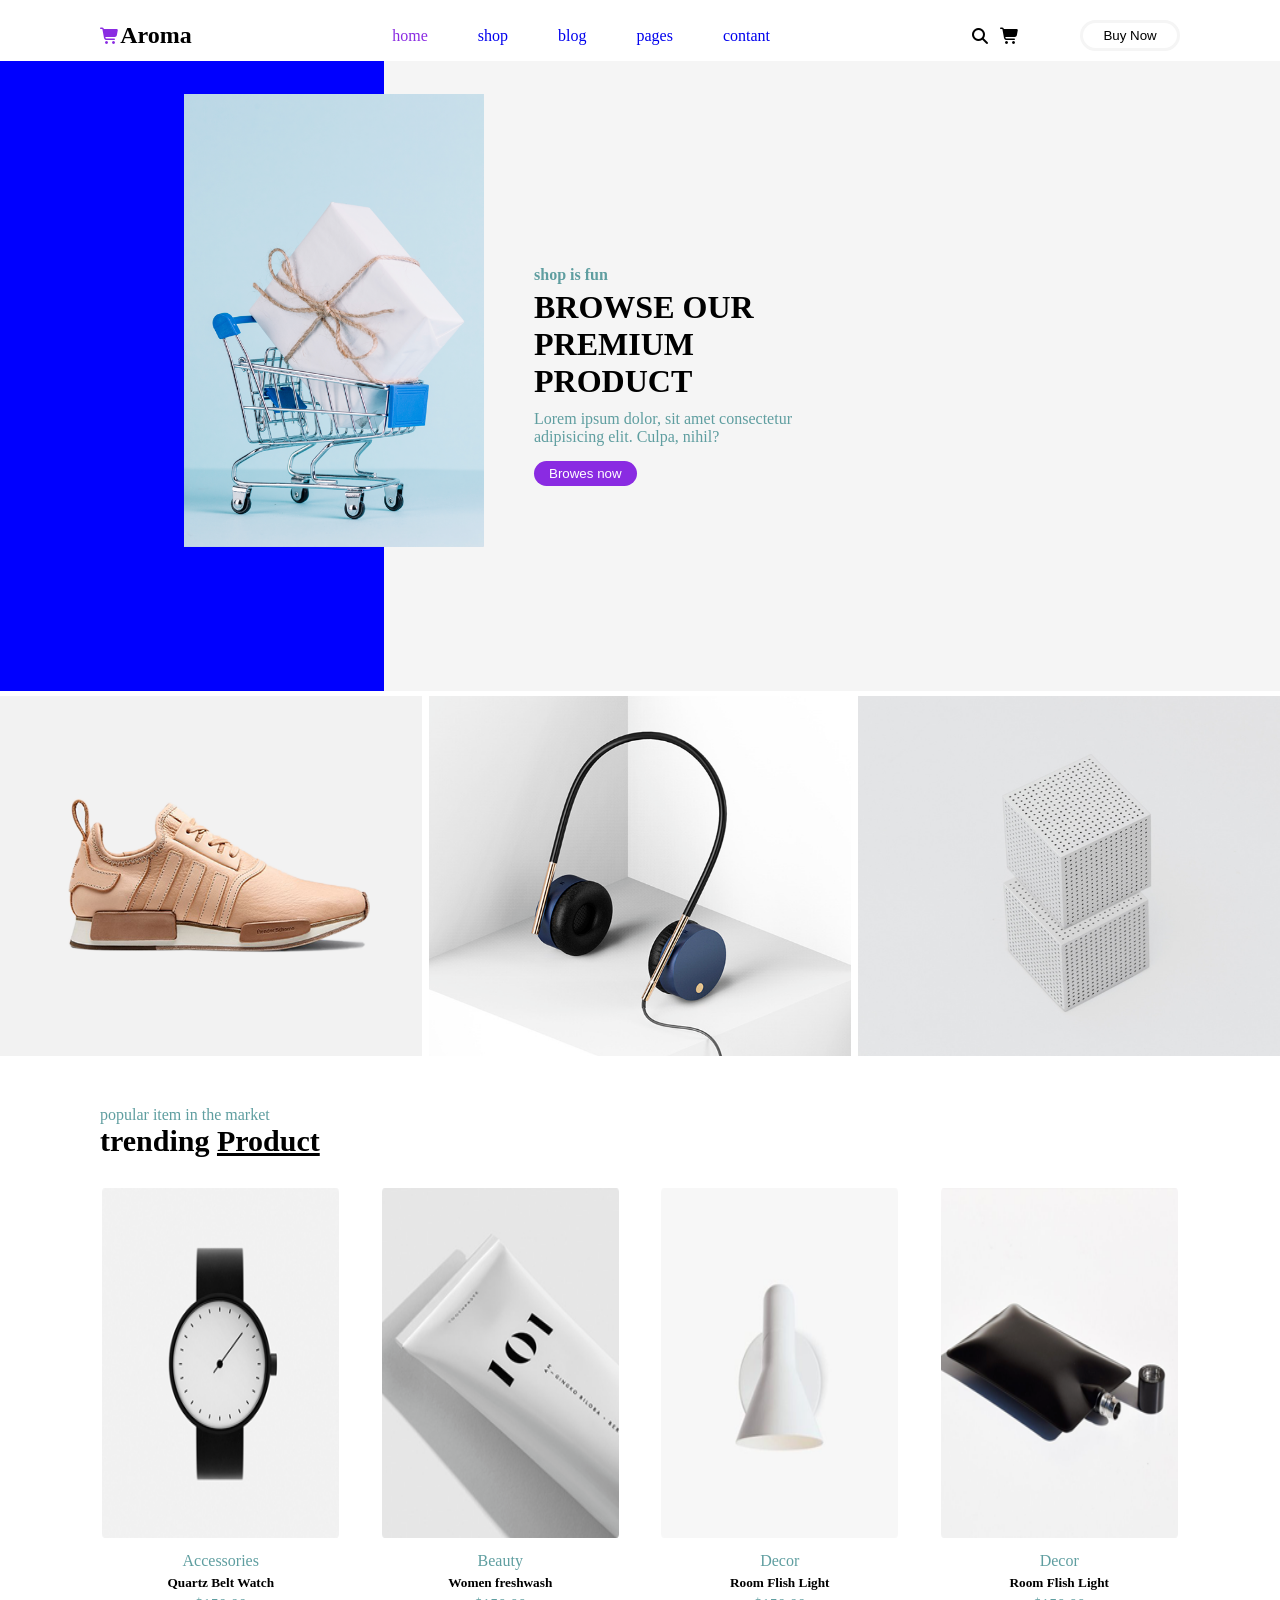
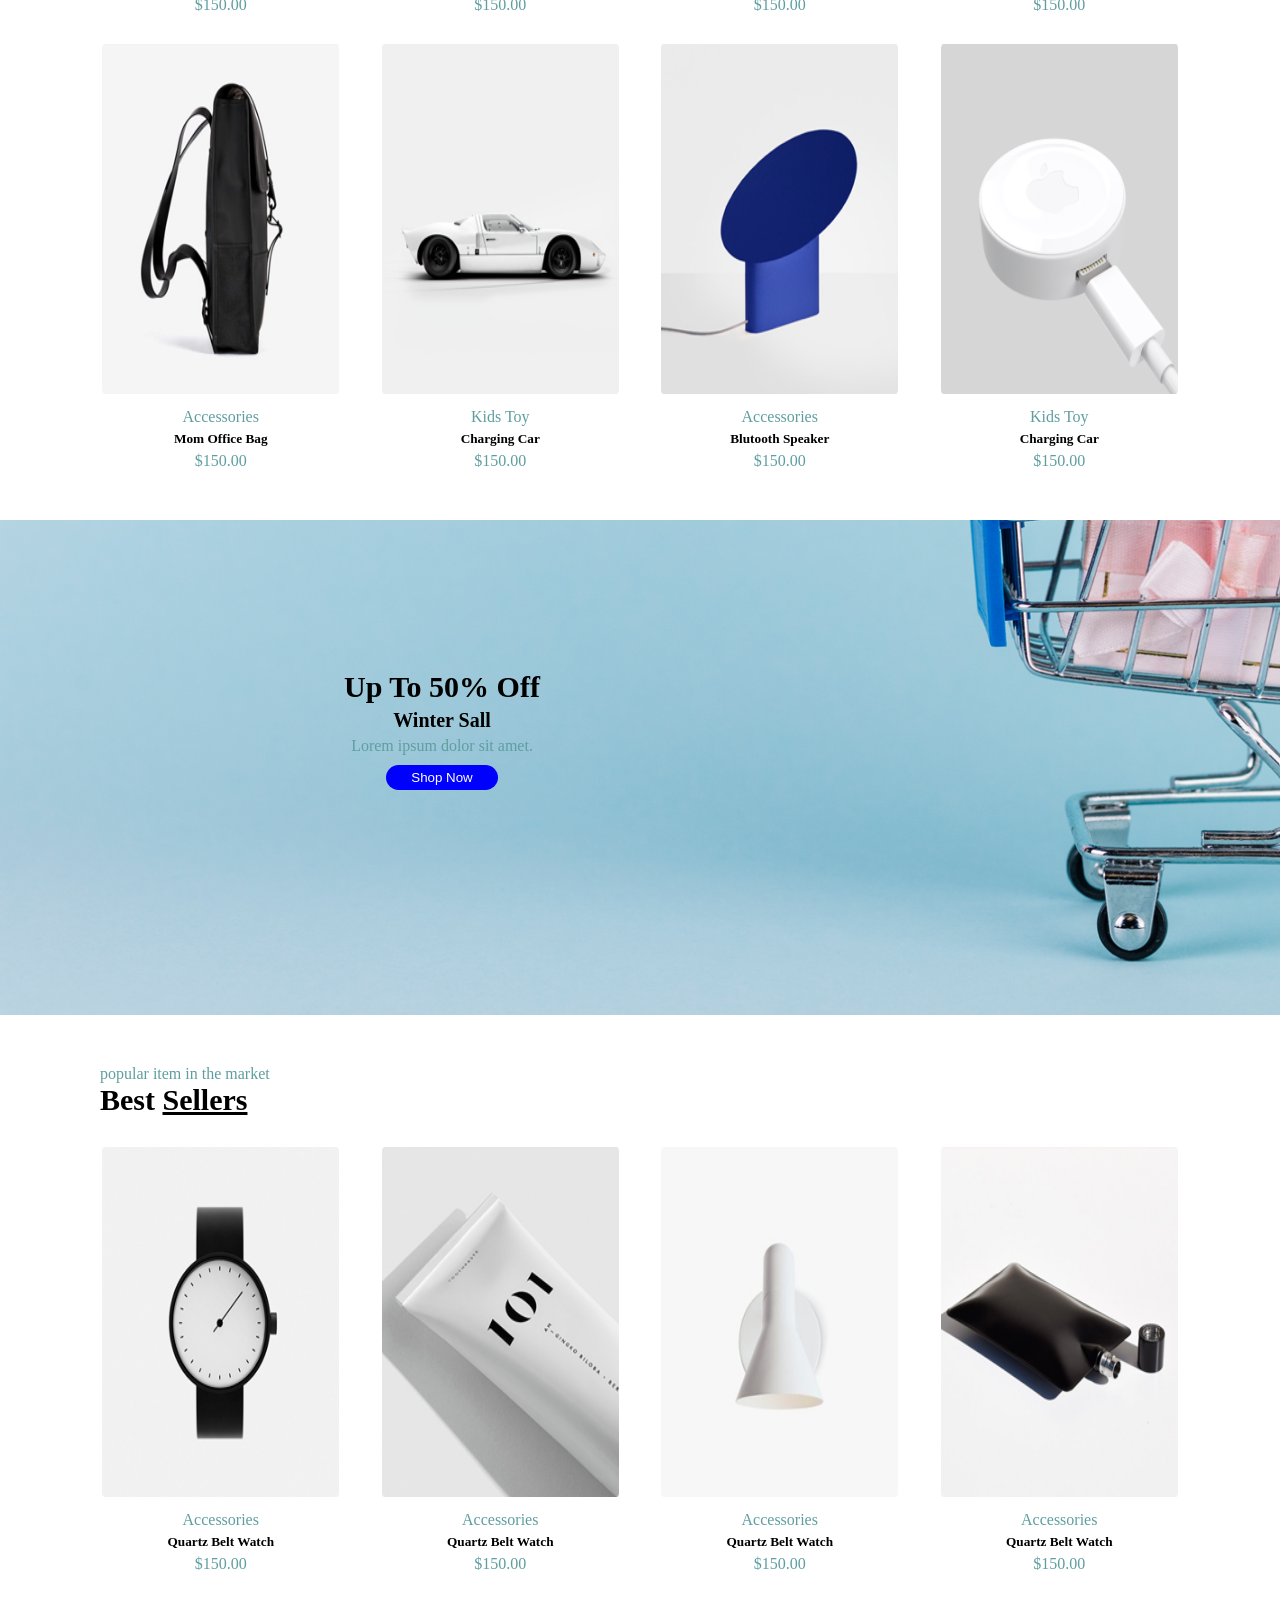
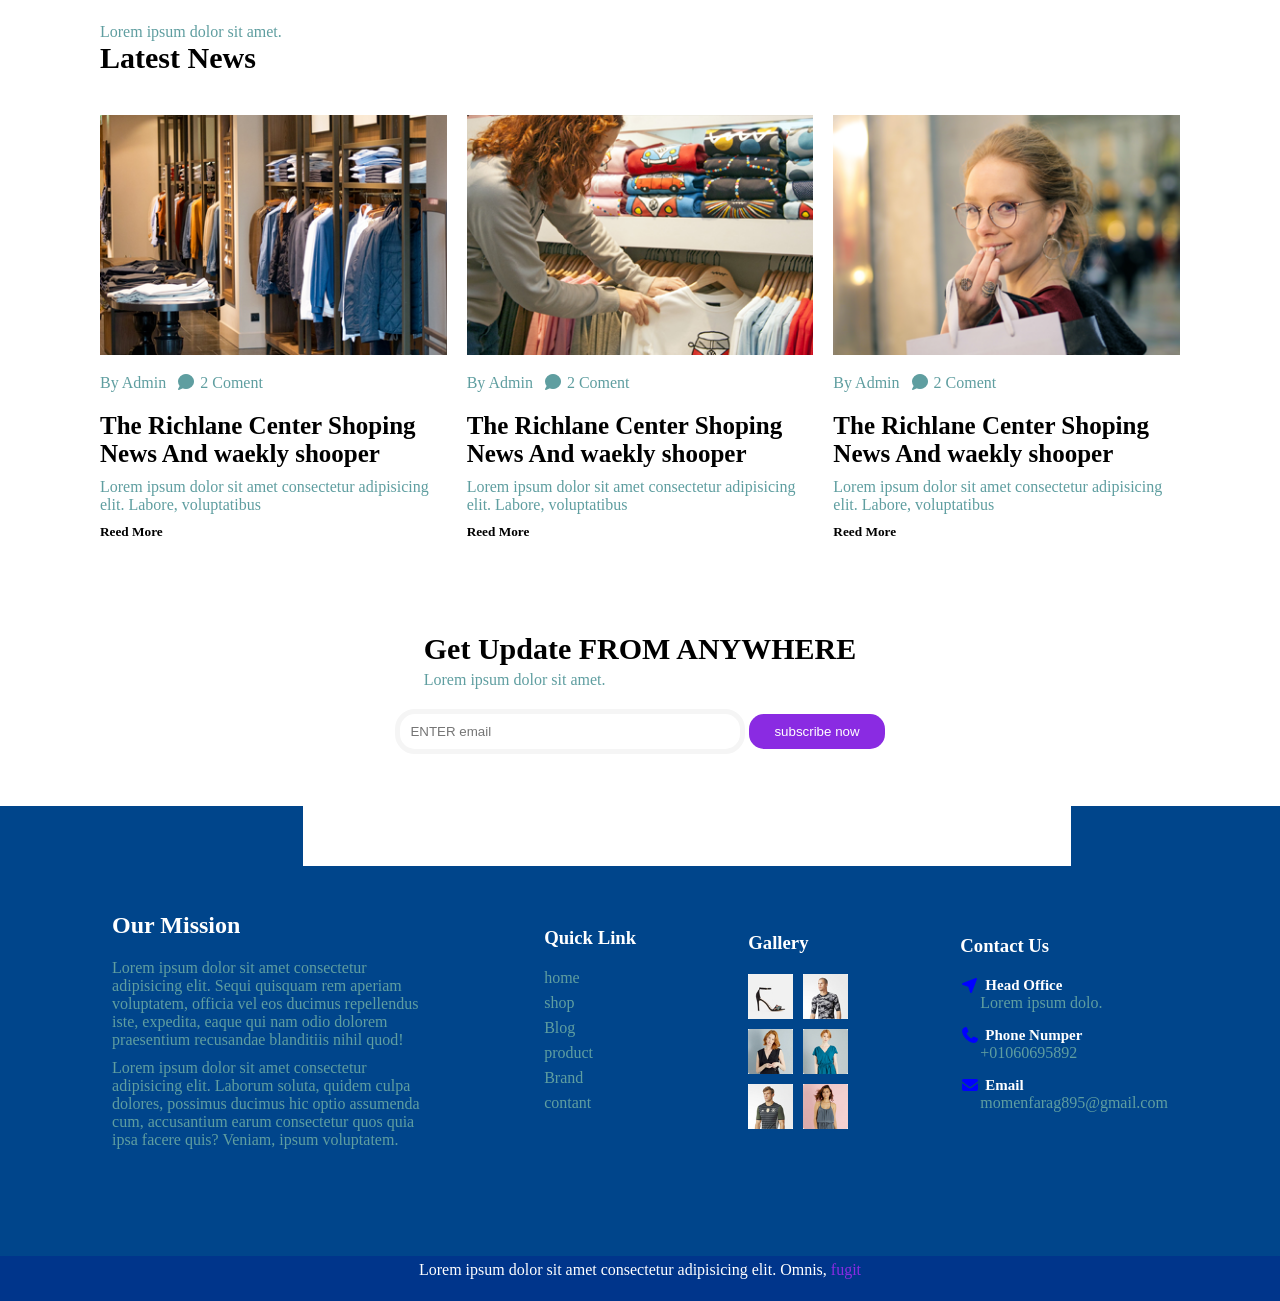
<file: index.html>
<!DOCTYPE html>
<html lang="en">
<head>
    <meta charset="UTF-8">
    <meta name="viewport" content="width=device-width, initial-scale=1.0">
    <title> finel project</title>
    <link rel="stylesheet" href="css/all.min.css">
    <link rel="stylesheet" href="css/finel.css">
</head>
<body>
    
<nav id="nav-bar">
   <div class="div1-nav">
    
          <i id="i-nav" class="fa-sharp fa-solid fa-cart-shopping"></i>
       <h2>   Aroma</h2>
    
 </div>

 <div class="div2-nav">
     <ul class="ul-nav">
        <li>
            <a class="link-hover" href="home.html">home</a>
        </li>
        <li>
            <a href="shop.html">shop</a>
        </li>
        <li><a href="blog.html">blog</a></li>
        <li>
            <a href="login.html">pages</a>
        
        </li>
        <li>
            <a href="conect.html">contant</a>
        </li>



     </ul>



 </div>

 <div class="div3-nav">
   <div class="div3-1">
     <i class="fa-solid fa-magnifying-glass"></i>
          <i class="fa-sharp fa-solid fa-cart-shopping"></i>
   </div>

          <button class="put-nav">Buy Now</button>

</div>


</nav>

<header id="header">
    <div class="div1-heder">
        
    </div>
    <div class="div2-heder">
        <div class="div12-heder" >
            <h4>
                shop is fun
            </h4>
            <h1>
                BROWSE OUR PREMIUM PRODUCT 
            </h1>
            <P>Lorem ipsum dolor, sit amet consectetur adipisicing elit. Culpa, nihil?</P>
            <BUtton> Browes now </BUtton>
        </div>
    </div>

</header>

<section id="section-1">
   
<div class="div1-sec1" >
        <img src="img/hero/hero-slide1.png" alt="">
    <img src="img/hero/hero-slide2.png" alt="">
    <img src="img/hero/hero-slide3.png" alt="">
</div>

</section>


<section id="section-2">
    <div class="div1-sec2">
        <p>popular item in the market </p>
        <h4>
            trending <u>Product</u>
        </h4>
    </div>

    <div class="div-product">
         <div class="div1-product">
            <img class="img-product" src="img/hero/product 1/product1.png" alt="">
            <p>Accessories</p>
            <h5> Quartz Belt Watch</h5>
            <p>$150.00</p>
         </div>

          <div class="div1-product">
            <img class="img-product" src="img/hero/product 1/product2.png" alt="">
            <p>Beauty</p>
            <h5> Women freshwash </h5>
            <p>$150.00</p>
         </div>

          <div class="div1-product">
            <img class="img-product" src="img/hero/product 1/product3.png" alt="">
            <p>Decor</p>
            <h5> Room Flish Light</h5>
            <p>$150.00</p>
         </div>



          <div class="div1-product">
            <img class="img-product" src="img/hero/product 1/product4.png" alt="">
            <p> Decor</p>
            <h5> Room Flish Light</h5>
            <p>$150.00</p>
         </div>

          <div class="div1-product">
            <img class="img-product" src="img/hero/product 1/product5.png" alt="">
            <p>Accessories</p>
            <h5> Mom Office Bag </h5>
            <p>$150.00</p>
         </div>

          <div class="div1-product">
            <img class="img-product" src="img/hero/product 1/product6.png" alt="">
            <p> Kids Toy</p>
            <h5> Charging Car </h5>
            <p>$150.00</p>
         </div>

          <div class="div1-product">
            <img class="img-product" src="img/hero/product 1/product7.png" alt="">
            <p>Accessories</p>
            <h5> Blutooth Speaker</h5>
            <p>$150.00</p>
         </div>

          <div class="div1-product">
            <img class="img-product" src="img/hero/product 1/product8.png" alt="">
            <p> Kids Toy</p>
            <h5> Charging Car</h5>
            <p>$150.00</p>
         </div>
    </div>
</section>


<section id="section-3">
    <div class="div-sec3" >
        <h3>
            Up To 50% Off
        </h3>
        <h5>
            Winter Sall
        </h5>
        <p>
            Lorem ipsum dolor sit amet.
        </p>
        <button class="button">
            Shop Now
        </button>
    </div>

</section>

<section id="section-2">
    <div class="div1-sec2">
        <p>popular item in the market </p>
        <h4>
            Best <u> Sellers</u>
        </h4>
    </div>

    <div class="div-product">
         <div class="div1-product">
            <img class="img-product" src="img/hero/product 1/product1.png" alt="">
            <p>Accessories</p>
            <h5> Quartz Belt Watch</h5>
            <p>$150.00</p>
         </div>
           <div class="div1-product">
            <img class="img-product" src="img/hero/product 1/product2.png" alt="">
            <p>Accessories</p>
            <h5> Quartz Belt Watch</h5>
            <p>$150.00</p>
         </div>
           <div class="div1-product">
            <img class="img-product" src="img/hero/product 1/product3.png" alt="">
            <p>Accessories</p>
            <h5> Quartz Belt Watch</h5>
            <p>$150.00</p>
         </div>
           <div class="div1-product">
            <img class="img-product" src="img/hero/product 1/product4.png" alt="">
            <p>Accessories</p>
            <h5> Quartz Belt Watch</h5>
            <p>$150.00</p>
         </div>
    </div>
</section>    

<section id="section-4">

    <div class="div1-sec4">
        <p>Lorem ipsum dolor sit amet.</p>
        <h4>
            Latest News
        </h4>



    </div>

    <div class="div-coment">

        <div class="coment-1">
            <img class="img-coment" src="img/hero/blog1.png" alt="">
            <div  class="coment-detels">
                <p>By Admin </p>
                <p><i class="fa-solid fa-comment"></i> 2 Coment</p>
            </div>
            <h3>The Richlane Center Shoping News And waekly shooper</h3>
            <p>Lorem ipsum dolor sit amet consectetur adipisicing elit. Labore, voluptatibus</p>
            <h5>Reed More</h5>
        </div>

        <div class="coment-1">
            <img class="img-coment" src="img/hero/blog2.png" alt="">
            <div  class="coment-detels">
                <p>By Admin </p>
                <p><i class="fa-solid fa-comment"></i> 2 Coment</p>
            </div>
            <h3>The Richlane Center Shoping News And waekly shooper</h3>
            <p>Lorem ipsum dolor sit amet consectetur adipisicing elit. Labore, voluptatibus</p>
            <h5>Reed More</h5>
        </div>

        <div class="coment-1">
            <img class="img-coment" src="img/hero/blog3.png" alt="">
            <div  class="coment-detels">
                <p>By Admin </p>
                <p><i class="fa-solid fa-comment"></i> 2 Coment</p>
            </div>
            <h3>The Richlane Center Shoping News And waekly shooper</h3>
            <p>Lorem ipsum dolor sit amet consectetur adipisicing elit. Labore, voluptatibus</p>
            <h5>Reed More</h5>
        </div>
    

    </div>
</section>

<section id="section-5">
<div class="form-div">
    
    <div class="form-nam">

        <h2>
            Get Update FROM ANYWHERE
        </h2>
        <P>Lorem ipsum dolor sit amet.</P>
    </div>


    <div class="form-input">

        <FORm>
            <input class="input" type="email" name="" id="" placeholder="ENTER email">
            <input class="form-put" type="button" value="subscribe now">
        </FORm>
    </div>
</div>
</section>

<footer id="footer">

    <div id="foot1" class="div1-footer">

        <h2 class="h2-foot">Our Mission</h2>
        <p>Lorem ipsum dolor sit amet consectetur adipisicing elit. Sequi quisquam rem aperiam voluptatem, officia vel eos ducimus repellendus iste, expedita, eaque qui nam odio dolorem praesentium recusandae blanditiis nihil quod!</p>
        <p class="p-fot">
            Lorem ipsum dolor sit amet consectetur adipisicing elit. Laborum soluta, quidem culpa dolores, possimus ducimus hic optio assumenda cum, accusantium earum consectetur quos quia ipsa facere quis? Veniam, ipsum voluptatem.
        </p>
    </div>

    <div class="div1-footer">
      <h3 class="h2-foot">
        Quick Link
        
      </h3>

      <ul class="ul-foot">
        <li class="li-foot">
            <a href="home.html">home</a>
        </li>
        <li class="li-foot" >
            <a href="">shop</a>
        </li>
        <li class="li-foot" >
            <a href="">Blog</a>
        </li>
        <li class="li-foot" >
            <a href="">product</a>
        </li>
        <li class="li-foot" >
            <a href="">Brand</a>
        </li>
        <li class="li-foot" ><a href="conect.html">contant</a></li>
      </ul>
    </div>


    <div id="div1-footer">

        <h3 class="h2-foot">
            Gallery
        </h3>

        <div id="img-foot">
            <img class="img-fot" src="img/hero/gallary/r1.jpg" alt="">
            <img class="img-fot" src="img/hero/gallary/r2.jpg" alt="">
            <img class="img-fot" src="img/hero/gallary/r3.jpg" alt="">
            <img class="img-fot" src="img/hero/gallary/r5.jpg" alt="">
            <img class="img-fot" src="img/hero/gallary/r7.jpg" alt="">
            <img class="img-fot" src="img/hero/gallary/r8.jpg" alt="">

        </div>
    </div >



    <div class="div1-footer">
        <h3 class="h2-foot">Contact Us</h3>

        <div  class="foter-contact" >
            <i class="fa-solid fa-location-arrow"></i>
            <h6>Head Office</h6>
        </div>
        <p class="p-foter" >Lorem ipsum dolo.</p>
        <div class="foter-contact" >
            <i class="fa-solid fa-phone"></i>
            <h6>Phone Numper</h6>
        </div>
        <p class="p-foter" >+01060695892</p>
        <div class="foter-contact" >
            <i class="fa-solid fa-envelope"></i>
            <h6>Email</h6>
        </div>
        <p class="p-foter" >momenfarag895@gmail.com</p>
    </div>
</footer>

<section id="section-6">
    <p class="p-sec">Lorem ipsum dolor sit amet consectetur adipisicing elit. Omnis, <span>fugit</span></p>

</section>





















































































</body>
</html>
</file>
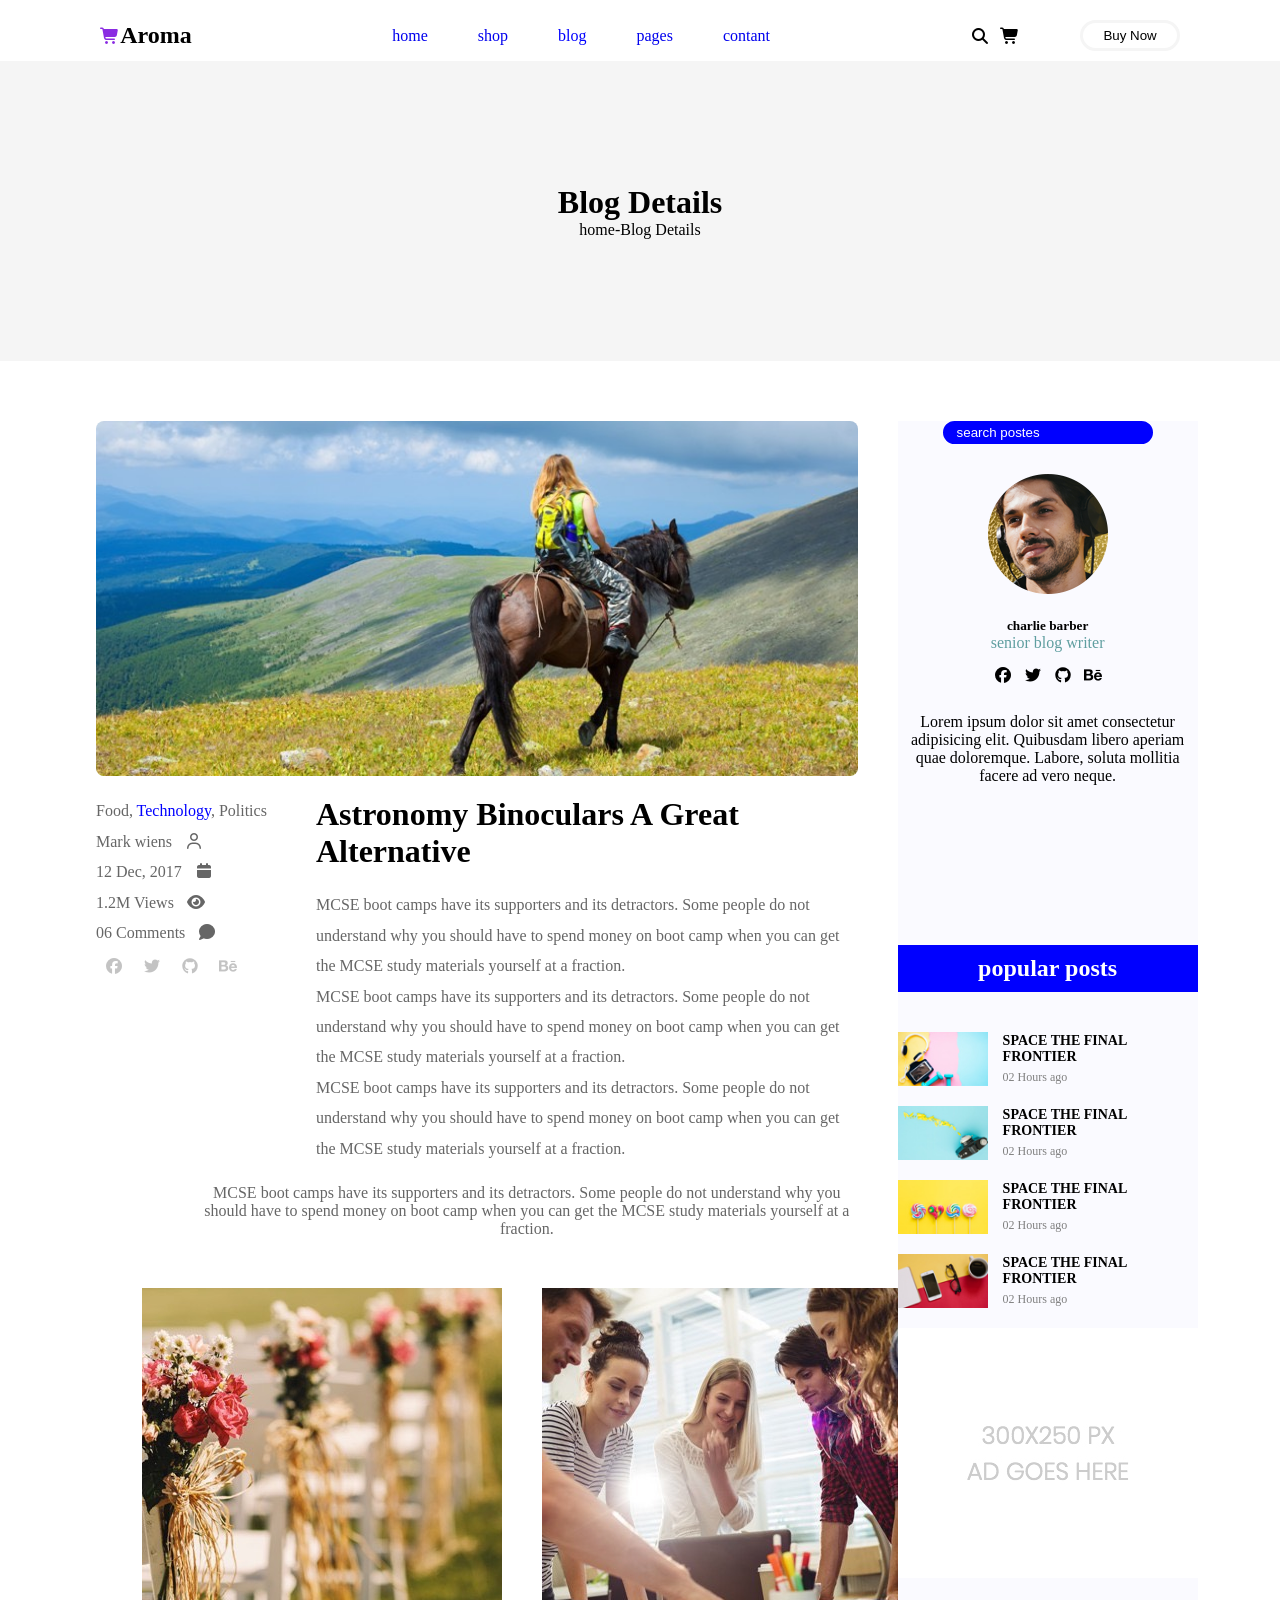
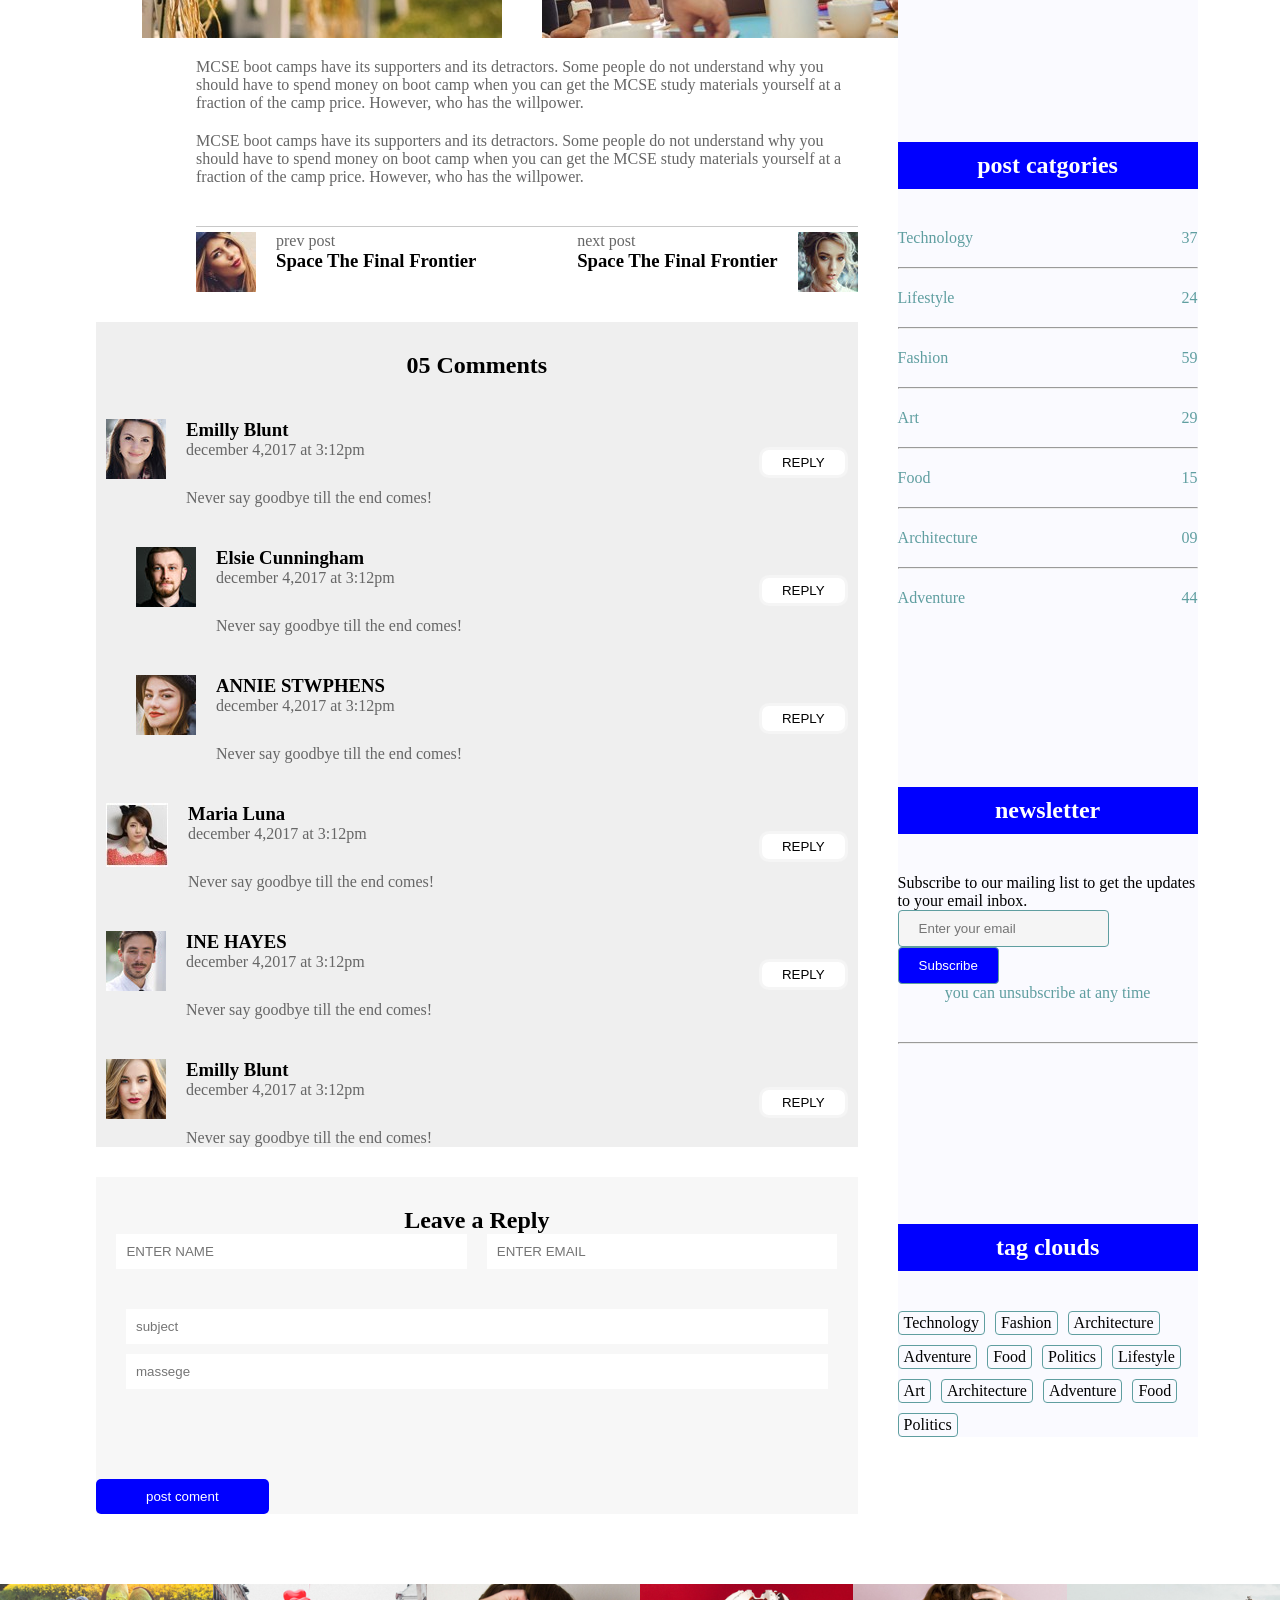
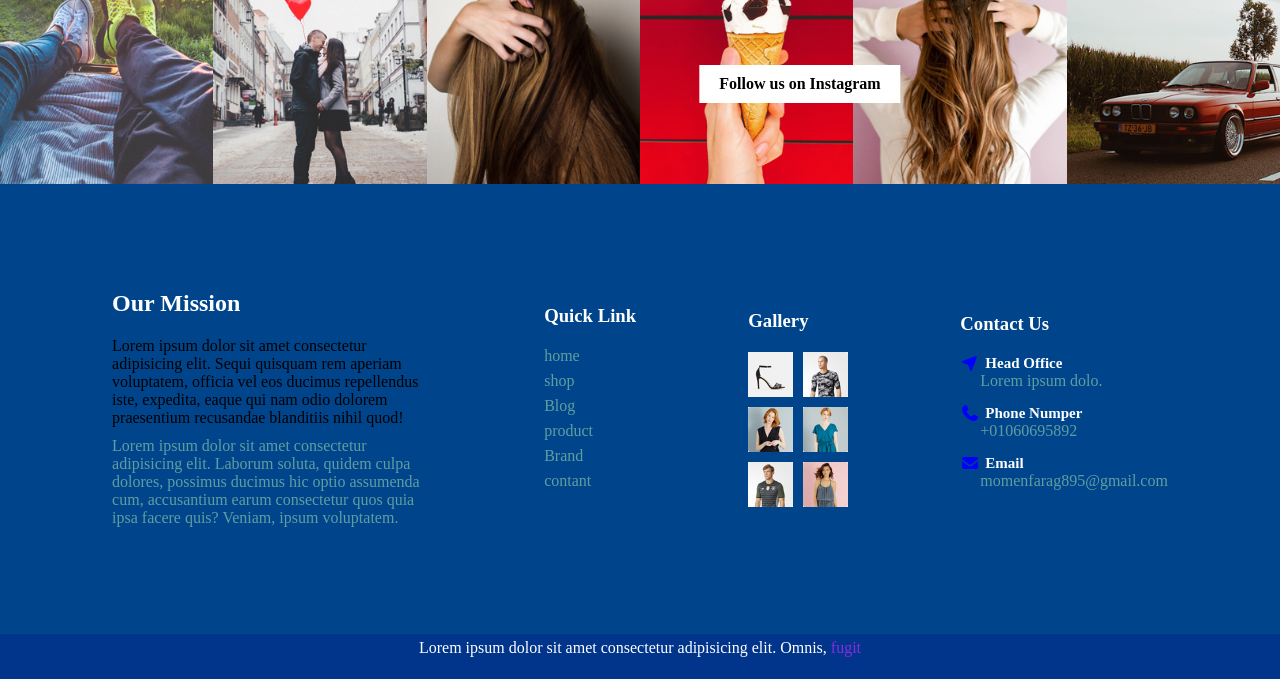
<file: blig_detelz.html>
<!DOCTYPE html>
<html lang="en">
<head>
    <meta charset="UTF-8">
    <meta name="viewport" content="width=device-width, initial-scale=1.0">
    <title>BLOG DETELZ</title>
     <link rel="stylesheet" href="css/all.min.css" />
    <link rel="stylesheet" href="css/BLOG_DET.CSS" />
</head>
<body>
     <nav id="nav-bar">
      <div class="div1-nav">
        <i id="i-nav" class="fa-sharp fa-solid fa-cart-shopping"></i>
        <h2>Aroma</h2>
      </div>

      <div class="div2-nav">
        <ul class="ul-nav">
          <li>
            <a  href="home.html">home</a>
          </li>
          <li>
            <a href="shop.html">shop</a>
          </li>
          <li><a class="link-hover" href="blog.html">blog</a></li>
          <li>
            <a href="login.html">pages</a>
          </li>
          <li>
            <a href="conect.html">contant</a>
          </li>
        </ul>
      </div>

      <div class="div3-nav">
        <div class="div3-1">
          <i class="fa-solid fa-magnifying-glass"></i>
          <i class="fa-sharp fa-solid fa-cart-shopping"></i>
        </div>

        <button class="put-nav">Buy Now</button>
      </div>
    </nav>

    <header id="header">
      <h1> Blog Details</h1>
      <p class="P">home-Blog Details</p>
    </header>


  <section class="sec2">



    <div class="post">
        <div class="post1">
            <div class="img">
 
                <img src="img/blog/detels/feature-img1.jpg" alt="">
            </div>

            <div class="post_cont">
                <div class="post-info">
            <p>Food, <span>Technology</span>, Politics</p>
            <p>Mark wiens <i class="fa-regular fa-user"></i></p>
            <p>12 Dec, 2017 <i class="fa-solid fa-calendar"></i></p>
            <p>1.2M Views <i class="fa-solid fa-eye"></i></p>
            <p>06 Comments <i class="fa-solid fa-comment"></i></p>

          <div class="i">
              <i  class="fa-brands fa-facebook"></i>
            <i class="fa-brands fa-twitter"></i>
            <i class="fa-brands fa-github"></i>
            <i class="fa-brands fa-behance"></i>
          </div>
              </div>
                <div>

                    <h2>Astronomy Binoculars A Great Alternative</h2>
                    <p>MCSE boot camps have its supporters and its detractors. Some people do not
understand why you should have to spend money on boot camp when you can
get the MCSE study materials yourself at a fraction.</p>
                    <p>
                        MCSE boot camps have its supporters and its detractors. Some people do not
understand why you should have to spend money on boot camp when you can
get the MCSE study materials yourself at a fraction.
                    </p>
                    <p>
                        MCSE boot camps have its supporters and its detractors. Some people do not
understand why you should have to spend money on boot camp when you can
get the MCSE study materials yourself at a fraction.
                    </p>
                </div>

            </div>
            <p>MCSE boot camps have its supporters and its detractors. Some people do not
understand why you should have to spend money on boot camp when you can
get the MCSE study materials yourself at a fraction.</p>
        </div>

        <div class="post2">
            <div class="post2_img">
                <img src="img/blog/detels/post-img1.jpg" alt="">
                <img src="img/blog/detels/post-img2.jpg" alt="">

            </div>

            <div class="post21">
                <p>MCSE boot camps have its supporters and its detractors. Some people do not understand why you should
have to spend money on boot camp when you can get the MCSE study materials yourself at a fraction of the
camp price. However, who has the willpower.</p>
                     <p>
                        MCSE boot camps have its supporters and its detractors. Some people do not understand why you should
have to spend money on boot camp when you can get the MCSE study materials yourself at a fraction of the
camp price. However, who has the willpower.
                     </p>
            </div>
        </div>
          <div class="post3">

            <div class="post32">
                <img src="img/blog/detels/prev.jpg" alt="">
                <div>
                    <p>prev post</p>
                    <h3>Space The Final Frontier</h3>
                </div>
            </div>
            <div class="post32">
                <div>
                    <p>next post</p>
                    <h3>Space The Final Frontier</h3>
                </div>
                <img src="img/blog/detels/next.jpg" alt="">
            </div>
        </div>

        <div class="post4">
          <h1>
            05 Comments
          </h1>

          <div class="com1">
              <div class="com12">
                <img src="img/blog/detels/c1.jpg" alt="">
             <div>
                   <h3>Emilly Blunt</h3>
                <p>december 4,2017 at 3:12pm</p>
                <p class="pc">Never say goodbye till the end comes!</p>
             </div>
            </div>
            <div>
                <button class="put_com">REPLY</button>
            </div>
 
          </div>

          <div class="com1">
              <div class="com12" id="com121">
                <img src="img/blog/detels/c2.jpg" alt="">
             <div>
                   <h3>Elsie Cunningham</h3>
                <p>december 4,2017 at 3:12pm</p>
                <p class="pc">Never say goodbye till the end comes!</p>
             </div>
            </div>
            <div>
                <button class="put_com">REPLY</button>
            </div>
 
          </div>

          <div class="com1">
              <div class="com12" id="com121">
                <img src="img/blog/detels/c3.jpg" alt="">
             <div>
                   <h3>ANNIE STWPHENS</h3>
                <p>december 4,2017 at 3:12pm</p>
                <p class="pc">Never say goodbye till the end comes!</p>
             </div>
            </div>
            <div>
                <button class="put_com">REPLY</button>
            </div>
 
          </div>


          <div class="com1">
              <div class="com12">
                <img src="img/blog/detels/c4.jpg" alt="">
             <div>
                   <h3>Maria Luna</h3>
                <p>december 4,2017 at 3:12pm</p>
                <p class="pc">Never say goodbye till the end comes!</p>
             </div>
            </div>
            <div>
                <button class="put_com">REPLY</button>
            </div>
 
          </div>

          <div class="com1">
              <div class="com12">
                <img src="img/blog/detels/c5.jpg" alt="">
             <div>
                   <h3>INE HAYES</h3>
                <p>december 4,2017 at 3:12pm</p>
                <p class="pc">Never say goodbye till the end comes!</p>
             </div>
            </div>
            <div>
                <button class="put_com">REPLY</button>
            </div>
 
          </div>

          <div class="com1">
              <div class="com12">
                <img src="img/blog/detels/c6.jpg" alt="">
             <div>
                   <h3>Emilly Blunt</h3>
                <p>december 4,2017 at 3:12pm</p>
                <p class="pc">Never say goodbye till the end comes!</p>
             </div>
            </div>
            <div>
                <button class="put_com">REPLY</button>
            </div>
 
          </div>

        </div>
       
        <div class="post5">
              <h1>
            Leave a Reply
          </h1>

          <div class="form_com">
            <div class="inp1">
                <input type="text" placeholder="ENTER NAME">
                <input type="text" placeholder="ENTER EMAIL">
            </div>
            <div class="inp2">
                <input type="text" placeholder="subject">
                <input type="text" placeholder="massege">
            </div>

            <input class="put_form" type="submit" value="post coment">
          </div>

        </div>
    </div>

    
      <!-- ------ ASIDE  -->

    <div class="sidebar">
        <div id="div1-slider">
          <div class="div-slider-content">
            <input
              class="search"
              type="search"
              name=""
              id=""
              placeholder="search postes"
            />
            <img src="img/blog/author.png" alt="" />
            <h5>charlie barber</h5>
            <p>senior blog writer</p>
          </div>

          <div class="div-items-slider">
            <i class="fa-brands fa-facebook"></i>
            <i class="fa-brands fa-twitter"></i>
            <i class="fa-brands fa-github"></i>
            <i class="fa-brands fa-behance"></i>
          </div>
          <div class="div-p">
            <p>
              Lorem ipsum dolor sit amet consectetur adipisicing elit. Quibusdam
              libero aperiam quae doloremque. Labore, soluta mollitia facere ad
              vero neque.
            </p>
          </div>
        </div>
        <div class="div2-slider">
          <div class="div2-1slider">
            <h2>popular posts</h2>
          </div>
          <div class="div2-2slider">
            <div class="div2-2-1slider">
              <img src="img/blog/popular-post/post1.jpg" alt="" />
              <div class="div2-2-1-1slider">
                <h5>SPACE THE FINAL FRONTIER</h5>
                <p>02 Hours ago</p>
              </div>
            </div>

            <div class="div2-2-1slider">
              <img src="img/blog/popular-post/post2.jpg" alt="" />
              <div class="div2-2-1-1slider">
                <h5>SPACE THE FINAL FRONTIER</h5>
                <p>02 Hours ago</p>
              </div>
            </div>

            <div class="div2-2-1slider">
              <img src="img/blog/popular-post/post3.jpg" alt="" />
              <div class="div2-2-1-1slider">
                <h5>SPACE THE FINAL FRONTIER</h5>
                <p>02 Hours ago</p>
              </div>
            </div>

            <div class="div2-2-1slider">
              <img src="img/blog/popular-post/post4.jpg" alt="" />
              <div class="div2-2-1-1slider">
                <h5>SPACE THE FINAL FRONTIER</h5>
                <p>02 Hours ago</p>
              </div>
            </div>
          </div>
        </div>
        <div class="img-slider">
          <img src="img/blog/popular-post/add.jpg" alt="" />
        </div>

        <div class="postCatgories">
            <div class="div2-1slider">
            <h2>post catgories</h2>
          </div>
          <div class="div2-2slider">

            <div class="post-content2">
              <p> Technology</p>
              <p>37</p>
            </div>
            <hr class="hr">
            <div class="post-content2">
              <p> Lifestyle</p>
              <p>24</p>
            </div>

            <hr class="hr">
            <div class="post-content2">
              <p> Fashion</p>
              <p>59</p>
            </div>
            <hr class="hr">
            <div class="post-content2">
              <p> Art</p>
              <p>29</p>
            </div>
            <hr class="hr">
            <div class="post-content2">
              <p> Food</p>
              <p>15</p>
            </div>
            <hr class="hr">
            <div class="post-content2">
              <p> Architecture</p>
              <p>09</p>
            </div>
            <hr class="hr">
            <div class="post-content2">
              <p> Adventure</p>
              <p>44</p>
        </div>
        <div class="news">

          <div class="div2-1slider">
            <h2>newsletter</h2>
          </div>
          <div class="divs-news">
            <p>Subscribe to our mailing list to get the updates to your email inbox.</p>
           <div>
             <input  type="email" placeholder="Enter your email" class="email">
            <button class="sub">Subscribe</button>
           </div>
           <p class="p-news">you can unsubscribe at any time</p>
          </div>


        </div>
        <hr>
        <div class="tages">
 
           <div class="div2-1slider">
            <h2>tag clouds</h2>
          </div>
          <div class="div-tags">
            <p class="P-TAGES">Technology</p>
            <p class="P-TAGES">Fashion</p>
            <p class="P-TAGES">Architecture</p>
            <p class="P-TAGES">Adventure</p>
            <p class="P-TAGES">Food</p>
            <p class="P-TAGES">Politics</p>
            <p class="P-TAGES">Lifestyle</p>
            <p class="P-TAGES">Art</p>
             <p class="P-TAGES">Architecture</p>
            <p class="P-TAGES">Adventure</p>
            <p class="P-TAGES">Food</p>
            <p class="P-TAGES">Politics</p>
            
          </div>
        </div>
      </div>







  </section>



  <section class="sec-3">

      <section class="instagram">
  <div class="insta-grid">
    <img src="img/blog/instagram/ins-1.jpg">
    <img src="img/blog/instagram/ins-2.jpg">
    <img src="img/blog/instagram/ins-3.jpg">
    <img src="img/blog/instagram/ins-4.jpg">
    <img src="img/blog/instagram/ins-5.jpg">
    <img src="img/blog/instagram/ins-6.jpg">

    <div class="follow-btn">
      Follow us on Instagram
    </div>
  </div>

<footer id="footer">

    <div id="foot1" class="div1-footer">

        <h2 class="h2-foot">Our Mission</h2>
        <p class="P">Lorem ipsum dolor sit amet consectetur adipisicing elit. Sequi quisquam rem aperiam voluptatem, officia vel eos ducimus repellendus iste, expedita, eaque qui nam odio dolorem praesentium recusandae blanditiis nihil quod!</p>
        <p class="p-fot">
            Lorem ipsum dolor sit amet consectetur adipisicing elit. Laborum soluta, quidem culpa dolores, possimus ducimus hic optio assumenda cum, accusantium earum consectetur quos quia ipsa facere quis? Veniam, ipsum voluptatem.
        </p>
    </div>

    <div class="div1-footer">
      <h3 class="h2-foot">
        Quick Link
        
      </h3>

      <ul class="ul-foot">
        <li class="li-foot">
            <a href="home.html">home</a>
        </li>
        <li class="li-foot" >
            <a href="">shop</a>
        </li>
        <li class="li-foot" >
            <a href="">Blog</a>
        </li>
        <li class="li-foot" >
            <a href="">product</a>
        </li>
        <li class="li-foot" >
            <a href="">Brand</a>
        </li>
        <li class="li-foot" ><a href="conect.html">contant</a></li>
      </ul>
    </div>


    <div id="div1-footer">

        <h3 class="h2-foot">
            Gallery
        </h3>

        <div id="img-foot">
            <img class="img-fot" src="img/hero/gallary/r1.jpg" alt="">
            <img class="img-fot" src="img/hero/gallary/r2.jpg" alt="">
            <img class="img-fot" src="img/hero/gallary/r3.jpg" alt="">
            <img class="img-fot" src="img/hero/gallary/r5.jpg" alt="">
            <img class="img-fot" src="img/hero/gallary/r7.jpg" alt="">
            <img class="img-fot" src="img/hero/gallary/r8.jpg" alt="">

        </div>
    </div >



    <div class="div1-footer">
        <h3 class="h2-foot">Contact Us</h3>

        <div  class="foter-contact" >
            <i class="fa-solid fa-location-arrow"></i>
            <h6>Head Office</h6>
        </div>
        <p class="p-foter" >Lorem ipsum dolo.</p>
        <div class="foter-contact" >
            <i class="fa-solid fa-phone"></i>
            <h6>Phone Numper</h6>
        </div>
        <p class="p-foter" >+01060695892</p>
        <div class="foter-contact" >
            <i class="fa-solid fa-envelope"></i>
            <h6>Email</h6>
        </div>
        <p class="p-foter" >momenfarag895@gmail.com</p>
    </div>
</footer>

<section id="section-6">
    <p class="p-sec">Lorem ipsum dolor sit amet consectetur adipisicing elit. Omnis, <span>fugit</span></p>

</section>


























</body>
</html>
</file>
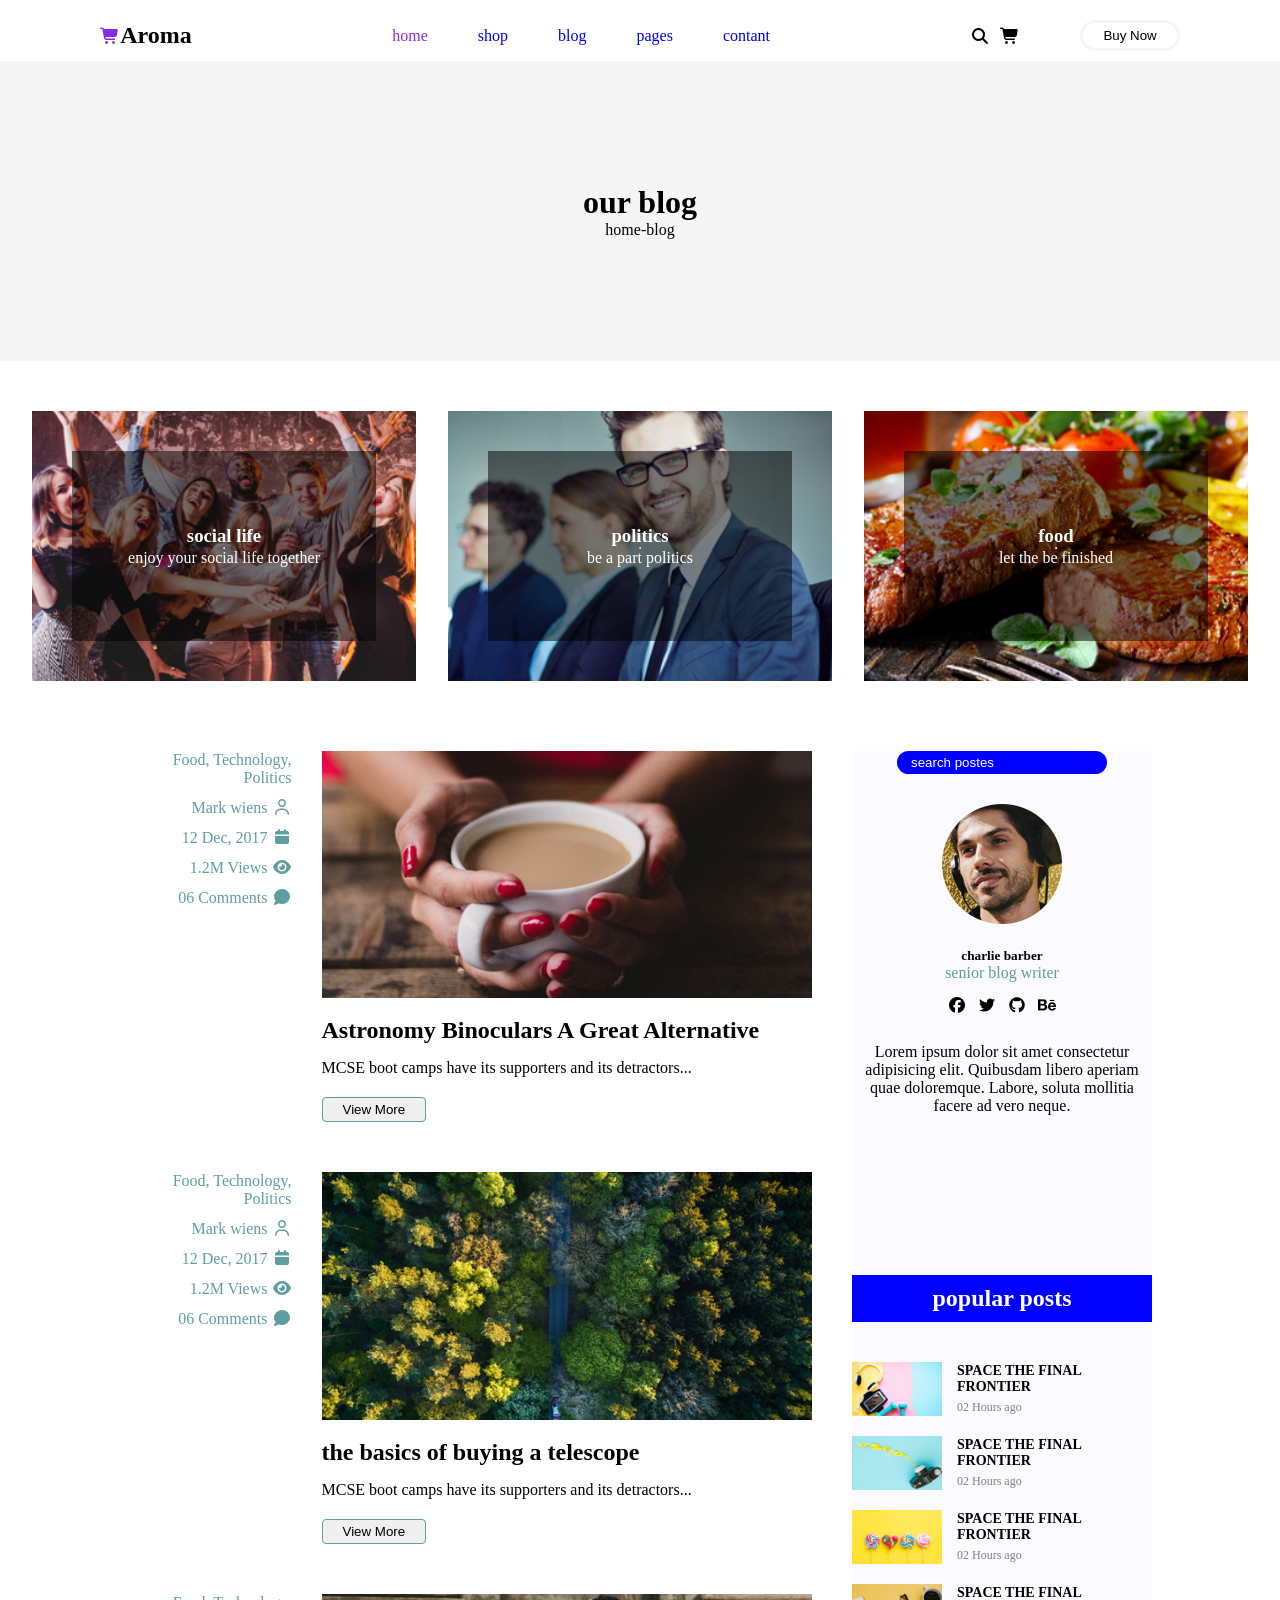
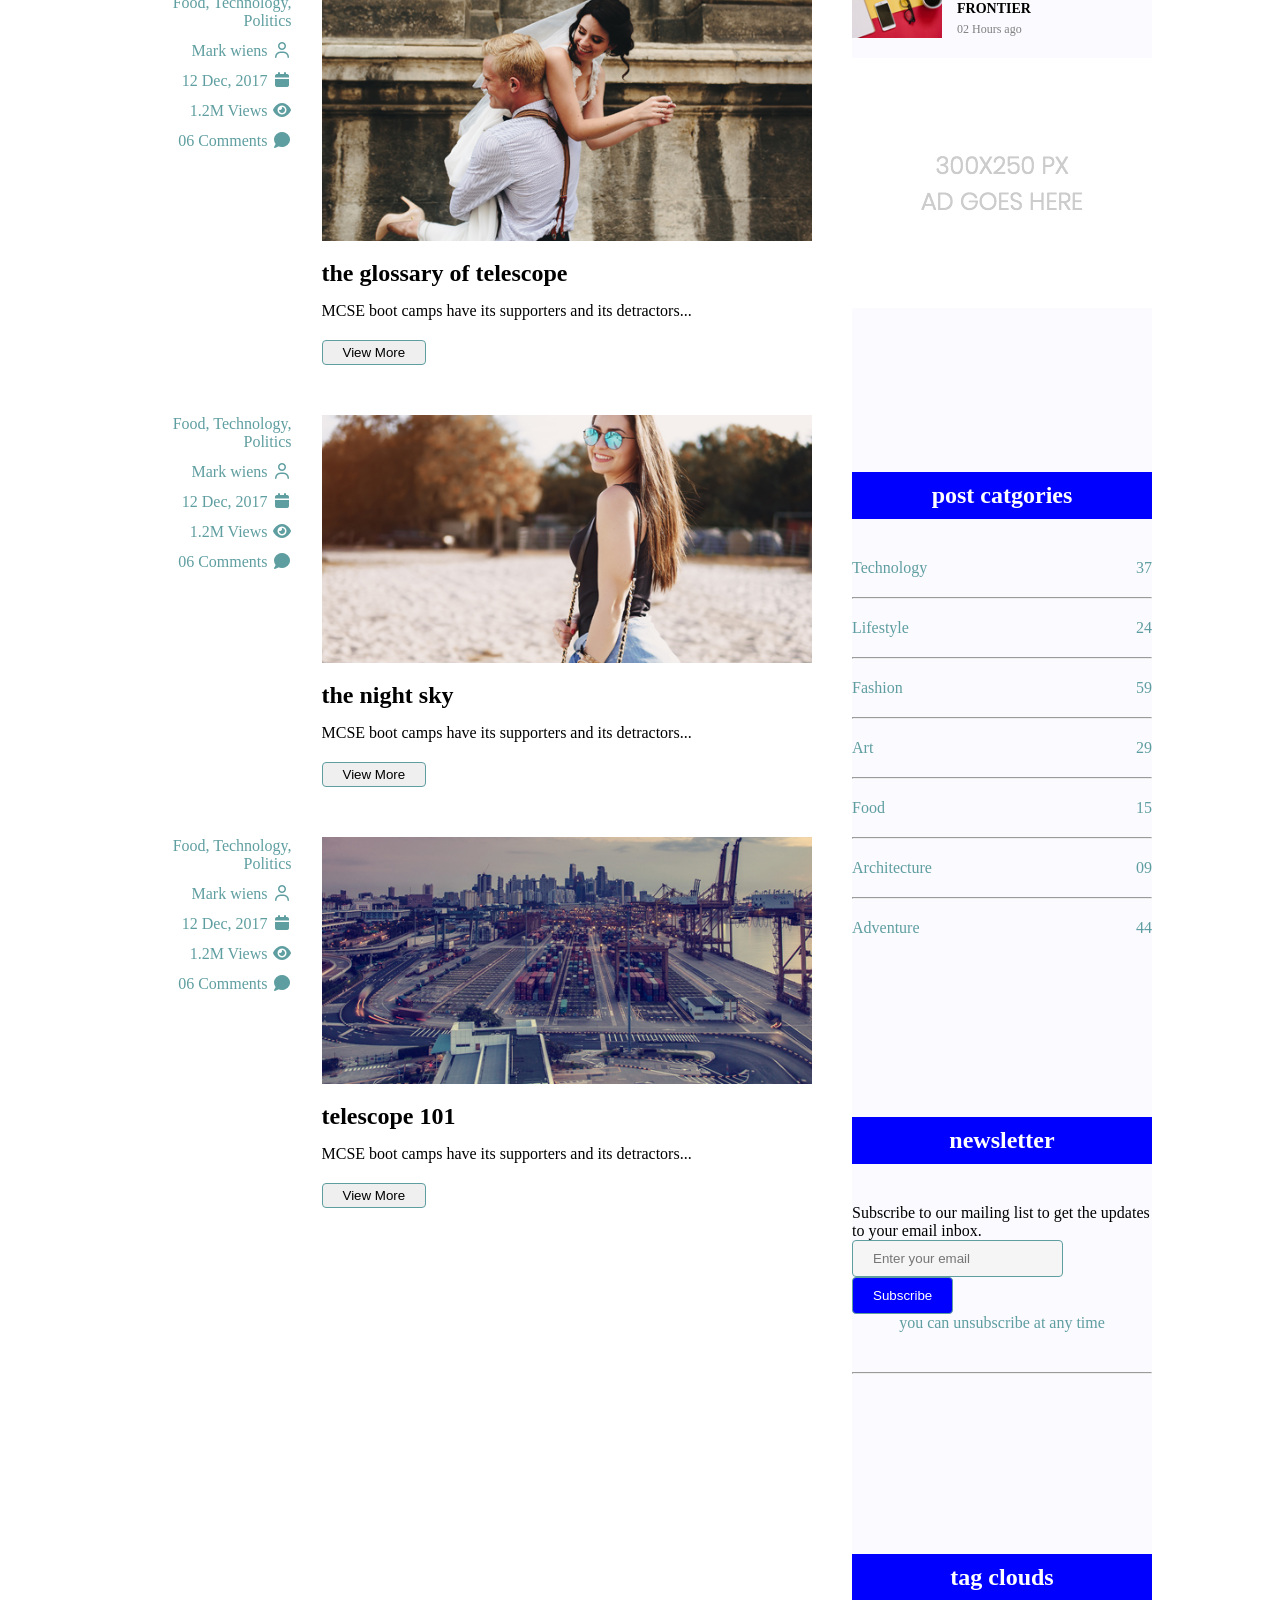
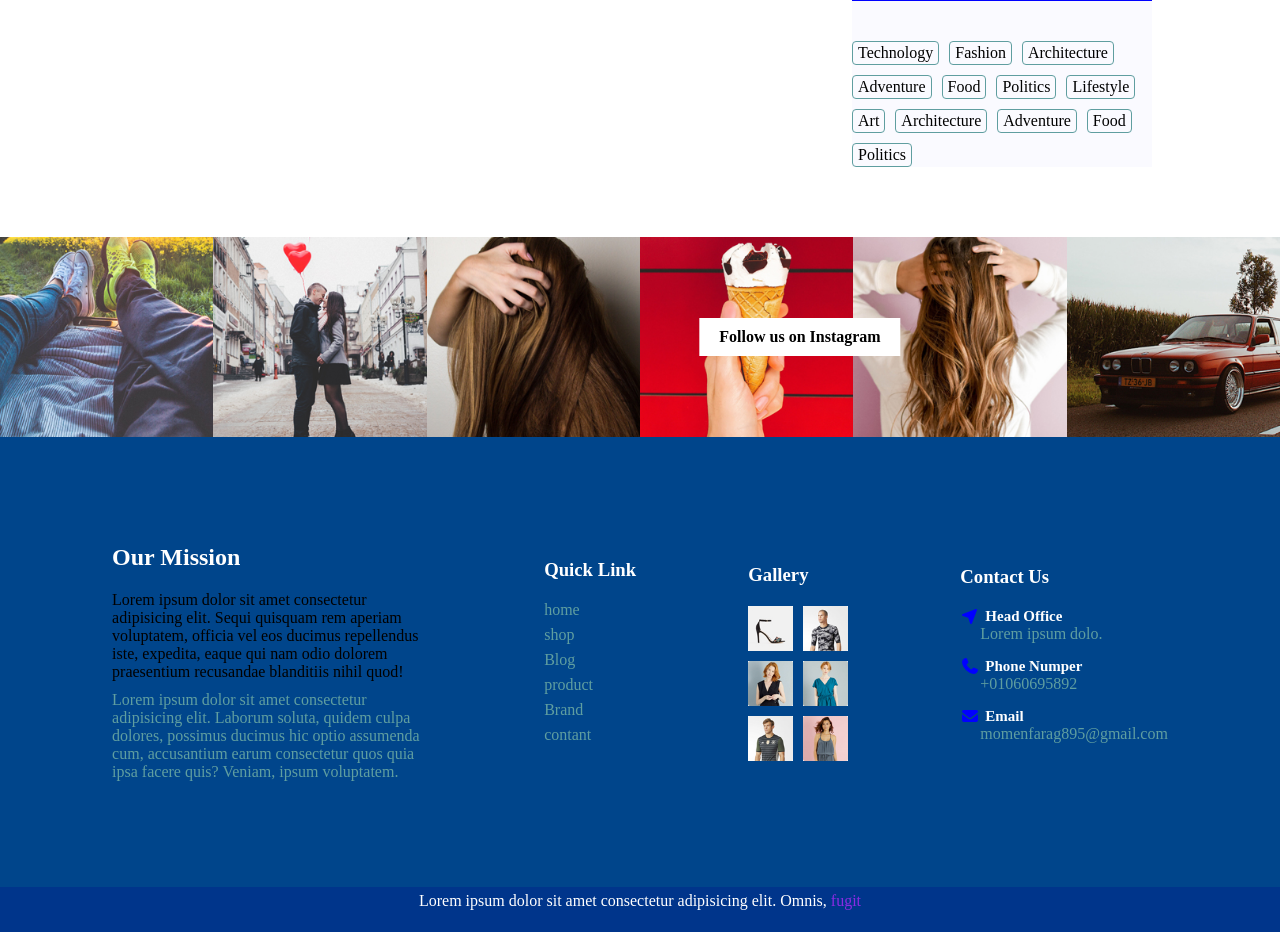
<file: blog.html>
<!doctype html>
<html lang="en">
  <head>
    <meta charset="UTF-8" />
    <meta name="viewport" content="width=device-width, initial-scale=1.0" />
    <title>blog</title>
    <link rel="stylesheet" href="css/all.min.css" />
    <link rel="stylesheet" href="css/blog.css" />
  </head>
  <body>
    <nav id="nav-bar">
      <div class="div1-nav">
        <i id="i-nav" class="fa-sharp fa-solid fa-cart-shopping"></i>
        <h2>Aroma</h2>
      </div>

      <div class="div2-nav">
        <ul class="ul-nav">
          <li>
            <a class="link-hover" href="home.html">home</a>
          </li>
          <li>
            <a href="shop.html">shop</a>
          </li>
          <li><a href="blig_detelz.html">blog</a></li>
          <li>
            <a href="login.html">pages</a>
          </li>
          <li>
            <a href="conect.html">contant</a>
          </li>
        </ul>
      </div>

      <div class="div3-nav">
        <div class="div3-1">
          <i class="fa-solid fa-magnifying-glass"></i>
          <i class="fa-sharp fa-solid fa-cart-shopping"></i>
        </div>

        <button class="put-nav">Buy Now</button>
      </div>
    </nav>

    <header id="header">
      <h1>our blog</h1>
      <p class="P">home-blog</p>
    </header>

    <section id="sec-1">
      <div class="div1-sec1"> 
        <div class="hover">
          <h3>social life</h3>
          <hr />
          <p>enjoy your social life together</p>
        </div>
      </div>

      <div class="div2-sec1">
        <div class="hover">
          <h3>politics</h3>
          <hr />
          <p>be a part politics</p>
        </div>
      </div>
      <div class="div3-sec1">
        <div class="hover">
          <h3>food</h3>
          <hr />
          <p>let the be finished</p>
        </div>
      </div>
    </section>

    <section class="sec2">
      <div class="posts">
        <div class="post-row">
          <div class="post-info">
            <p>Food, <span>Technology</span>, Politics</p>
            <p>Mark wiens <i class="fa-regular fa-user"></i></p>
            <p>12 Dec, 2017 <i class="fa-solid fa-calendar"></i></p>
            <p>1.2M Views <i class="fa-solid fa-eye"></i></p>
            <p>06 Comments <i class="fa-solid fa-comment"></i></p>
          </div>

          <div class="post-content">
            <img src="img/blog/sec2/m-blog-1.jpg" />
            <h2>Astronomy Binoculars A Great Alternative</h2>
            <p>MCSE boot camps have its supporters and its detractors...</p>
            <button class="put-post">View More</button>
          </div>
        </div>

        <div class="post-row">
          <div class="post-info">
            <p>Food, <span>Technology</span>, Politics</p>
            <p>Mark wiens <i class="fa-regular fa-user"></i></p>
            <p>12 Dec, 2017 <i class="fa-solid fa-calendar"></i></p>
            <p>1.2M Views <i class="fa-solid fa-eye"></i></p>
            <p>06 Comments <i class="fa-solid fa-comment"></i></p>
          </div>

          <div class="post-content">
            <img src="img/blog/sec2/m-blog-2.jpg" />
            <h2>the basics of buying a telescope</h2>
            <p>MCSE boot camps have its supporters and its detractors...</p>
            <button class="put-post">View More</button>
          </div>
        </div>

        <div class="post-row">
          <div class="post-info">
            <p>Food, <span>Technology</span>, Politics</p>
            <p>Mark wiens <i class="fa-regular fa-user"></i></p>
            <p>12 Dec, 2017 <i class="fa-solid fa-calendar"></i></p>
            <p>1.2M Views <i class="fa-solid fa-eye"></i></p>
            <p>06 Comments <i class="fa-solid fa-comment"></i></p>
          </div>

          <div class="post-content">
            <img src="img/blog/sec2/m-blog-3.jpg" />
            <h2>the glossary of telescope</h2>
            <p>MCSE boot camps have its supporters and its detractors...</p>
            <button class="put-post">View More</button>
          </div>
        </div>

        <div class="post-row">
          <div class="post-info">
            <p>Food, <span>Technology</span>, Politics</p>
            <p>Mark wiens <i class="fa-regular fa-user"></i></p>
            <p>12 Dec, 2017 <i class="fa-solid fa-calendar"></i></p>
            <p>1.2M Views <i class="fa-solid fa-eye"></i></p>
            <p>06 Comments <i class="fa-solid fa-comment"></i></p>
          </div>

          <div class="post-content">
            <img src="img/blog/sec2/m-blog-4.jpg" />
            <h2>the night sky</h2>
            <p>MCSE boot camps have its supporters and its detractors...</p>
            <button class="put-post">View More</button>
          </div>
        </div>

        <div class="post-row">
          <div class="post-info">
            <p>Food, <span>Technology</span>, Politics</p>
            <p>Mark wiens <i class="fa-regular fa-user"></i></p>
            <p>12 Dec, 2017 <i class="fa-solid fa-calendar"></i></p>
            <p>1.2M Views <i class="fa-solid fa-eye"></i></p>
            <p>06 Comments <i class="fa-solid fa-comment"></i></p>
          </div>

          <div class="post-content">
            <img src="img/blog/sec2/m-blog-5.jpg" />
            <h2>telescope 101</h2>
            <p>MCSE boot camps have its supporters and its detractors...</p>
            <button class="put-post">View More</button>
          </div>
        </div>
      </div>

      <div class="sidebar">
        <div id="div1-slider">
          <div class="div-slider-content">
            <input
              class="search"
              type="search"
              name=""
              id=""
              placeholder="search postes"
            />
            <img src="img/blog/author.png" alt="" />
            <h5>charlie barber</h5>
            <p>senior blog writer</p>
          </div>

          <div class="div-items-slider">
            <i class="fa-brands fa-facebook"></i>
            <i class="fa-brands fa-twitter"></i>
            <i class="fa-brands fa-github"></i>
            <i class="fa-brands fa-behance"></i>
          </div>
          <div class="div-p">
            <p>
              Lorem ipsum dolor sit amet consectetur adipisicing elit. Quibusdam
              libero aperiam quae doloremque. Labore, soluta mollitia facere ad
              vero neque.
            </p>
          </div>
        </div>
        <div class="div2-slider">
          <div class="div2-1slider">
            <h2>popular posts</h2>
          </div>
          <div class="div2-2slider">
            <div class="div2-2-1slider">
              <img src="img/blog/popular-post/post1.jpg" alt="" />
              <div class="div2-2-1-1slider">
                <h5>SPACE THE FINAL FRONTIER</h5>
                <p>02 Hours ago</p>
              </div>
            </div>

            <div class="div2-2-1slider">
              <img src="img/blog/popular-post/post2.jpg" alt="" />
              <div class="div2-2-1-1slider">
                <h5>SPACE THE FINAL FRONTIER</h5>
                <p>02 Hours ago</p>
              </div>
            </div>

            <div class="div2-2-1slider">
              <img src="img/blog/popular-post/post3.jpg" alt="" />
              <div class="div2-2-1-1slider">
                <h5>SPACE THE FINAL FRONTIER</h5>
                <p>02 Hours ago</p>
              </div>
            </div>

            <div class="div2-2-1slider">
              <img src="img/blog/popular-post/post4.jpg" alt="" />
              <div class="div2-2-1-1slider">
                <h5>SPACE THE FINAL FRONTIER</h5>
                <p>02 Hours ago</p>
              </div>
            </div>
          </div>
        </div>
        <div class="img-slider">
          <img src="img/blog/popular-post/add.jpg" alt="" />
        </div>

        <div class="postCatgories">
            <div class="div2-1slider">
            <h2>post catgories</h2>
          </div>
          <div class="div2-2slider">

            <div class="post-content2">
              <p> Technology</p>
              <p>37</p>
            </div>
            <hr class="hr">
            <div class="post-content2">
              <p> Lifestyle</p>
              <p>24</p>
            </div>

            <hr class="hr">
            <div class="post-content2">
              <p> Fashion</p>
              <p>59</p>
            </div>
            <hr class="hr">
            <div class="post-content2">
              <p> Art</p>
              <p>29</p>
            </div>
            <hr class="hr">
            <div class="post-content2">
              <p> Food</p>
              <p>15</p>
            </div>
            <hr class="hr">
            <div class="post-content2">
              <p> Architecture</p>
              <p>09</p>
            </div>
            <hr class="hr">
            <div class="post-content2">
              <p> Adventure</p>
              <p>44</p>
        </div>
        <div class="news">

          <div class="div2-1slider">
            <h2>newsletter</h2>
          </div>
          <div class="divs-news">
            <p>Subscribe to our mailing list to get the updates to your email inbox.</p>
           <div>
             <input  type="email" placeholder="Enter your email" class="email">
            <button class="sub">Subscribe</button>
           </div>
           <p class="p-news">you can unsubscribe at any time</p>
          </div>


        </div>
        <hr>
        <div class="tages">
 
           <div class="div2-1slider">
            <h2>tag clouds</h2>
          </div>
          <div class="div-tags">
            <p class="P-TAGES">Technology</p>
            <p class="P-TAGES">Fashion</p>
            <p class="P-TAGES">Architecture</p>
            <p class="P-TAGES">Adventure</p>
            <p class="P-TAGES">Food</p>
            <p class="P-TAGES">Politics</p>
            <p class="P-TAGES">Lifestyle</p>
            <p class="P-TAGES">Art</p>
             <p class="P-TAGES">Architecture</p>
            <p class="P-TAGES">Adventure</p>
            <p class="P-TAGES">Food</p>
            <p class="P-TAGES">Politics</p>
            
          </div>
        </div>
      </div>

    </section>

    <section class="sec-3">

      <section class="instagram">
  <div class="insta-grid">
    <img src="img/blog/instagram/ins-1.jpg">
    <img src="img/blog/instagram/ins-2.jpg">
    <img src="img/blog/instagram/ins-3.jpg">
    <img src="img/blog/instagram/ins-4.jpg">
    <img src="img/blog/instagram/ins-5.jpg">
    <img src="img/blog/instagram/ins-6.jpg">

    <div class="follow-btn">
      Follow us on Instagram
    </div>
  </div>

<footer id="footer">

    <div id="foot1" class="div1-footer">

        <h2 class="h2-foot">Our Mission</h2>
        <p class="P">Lorem ipsum dolor sit amet consectetur adipisicing elit. Sequi quisquam rem aperiam voluptatem, officia vel eos ducimus repellendus iste, expedita, eaque qui nam odio dolorem praesentium recusandae blanditiis nihil quod!</p>
        <p class="p-fot">
            Lorem ipsum dolor sit amet consectetur adipisicing elit. Laborum soluta, quidem culpa dolores, possimus ducimus hic optio assumenda cum, accusantium earum consectetur quos quia ipsa facere quis? Veniam, ipsum voluptatem.
        </p>
    </div>

    <div class="div1-footer">
      <h3 class="h2-foot">
        Quick Link
        
      </h3>

      <ul class="ul-foot">
        <li class="li-foot">
            <a href="home.html">home</a>
        </li>
        <li class="li-foot" >
            <a href="">shop</a>
        </li>
        <li class="li-foot" >
            <a href="">Blog</a>
        </li>
        <li class="li-foot" >
            <a href="">product</a>
        </li>
        <li class="li-foot" >
            <a href="">Brand</a>
        </li>
        <li class="li-foot" ><a href="conect.html">contant</a></li>
      </ul>
    </div>


    <div id="div1-footer">

        <h3 class="h2-foot">
            Gallery
        </h3>

        <div id="img-foot">
            <img class="img-fot" src="img/hero/gallary/r1.jpg" alt="">
            <img class="img-fot" src="img/hero/gallary/r2.jpg" alt="">
            <img class="img-fot" src="img/hero/gallary/r3.jpg" alt="">
            <img class="img-fot" src="img/hero/gallary/r5.jpg" alt="">
            <img class="img-fot" src="img/hero/gallary/r7.jpg" alt="">
            <img class="img-fot" src="img/hero/gallary/r8.jpg" alt="">

        </div>
    </div >



    <div class="div1-footer">
        <h3 class="h2-foot">Contact Us</h3>

        <div  class="foter-contact" >
            <i class="fa-solid fa-location-arrow"></i>
            <h6>Head Office</h6>
        </div>
        <p class="p-foter" >Lorem ipsum dolo.</p>
        <div class="foter-contact" >
            <i class="fa-solid fa-phone"></i>
            <h6>Phone Numper</h6>
        </div>
        <p class="p-foter" >+01060695892</p>
        <div class="foter-contact" >
            <i class="fa-solid fa-envelope"></i>
            <h6>Email</h6>
        </div>
        <p class="p-foter" >momenfarag895@gmail.com</p>
    </div>
</footer>

<section id="section-6">
    <p class="p-sec">Lorem ipsum dolor sit amet consectetur adipisicing elit. Omnis, <span>fugit</span></p>

</section>


  </body>
</html>
</file>
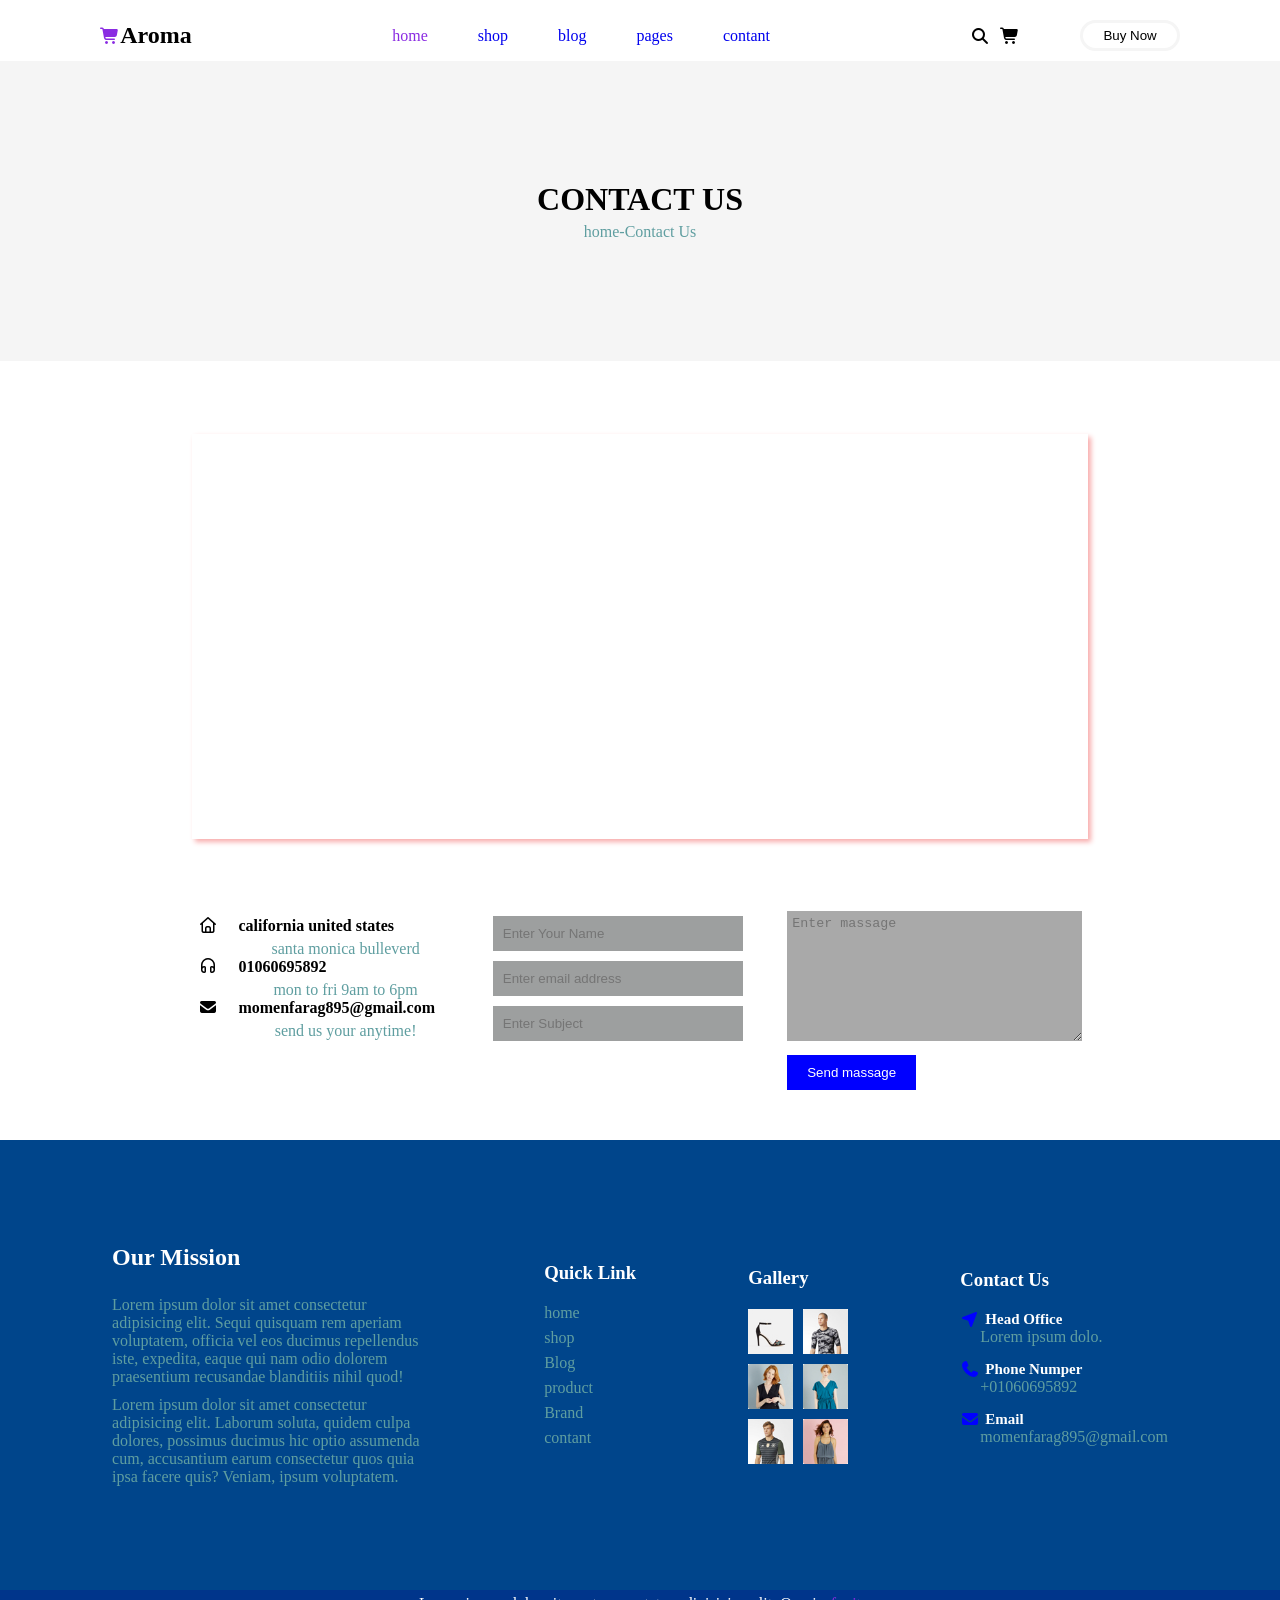
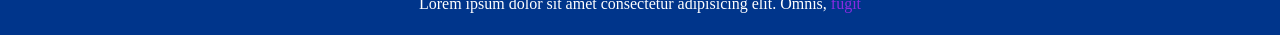
<file: conect.html>
<!DOCTYPE html>
<html lang="en">
<head>
    <meta charset="UTF-8">
    <meta name="viewport" content="width=device-width, initial-scale=1.0">
    <title>Document</title>
    <link rel="stylesheet" href="css/all.min.css">
    <link rel="stylesheet" href="css/conect.css">
</head>
<body>
        <nav id="nav-bar">
   <div class="div1-nav">
    
          <i id="i-nav" class="fa-sharp fa-solid fa-cart-shopping"></i>
       <h2>   Aroma</h2>
    
 </div>

 <div class="div2-nav">
     <ul class="ul-nav">
        <li>
            <a class="link-hover" href="home.html">home</a>
        </li>
        <li>
            <a class="haver-link" href="shop.html">shop</a>
        </li>
        <li><a class="haver-link" href="blog.html">blog</a></li>
        <li>
            <a class="haver-link" href="login.html">pages</a>
        
        </li>
        <li>
            <a class="haver-link" href="conect.html">contant</a>
        </li>



     </ul>



 </div>

 <div class="div3-nav">
   <div class="div3-1">
     <i class="fa-solid fa-magnifying-glass"></i>
          <i class="fa-sharp fa-solid fa-cart-shopping"></i>
   </div>

          <button class="put-nav">Buy Now</button>

</div>


</nav>

<header id="header">
    <h1> CONTACT US</h1>
    <P class="P">home-Contact Us</P>
</header>

<section id="section1">
<iframe class="iframe" src="https://www.google.com/maps/embed?pb=!1m18!1m12!1m3!1d3629.402187994568!2d46.643258025183634!3d24.540760057976822!2m3!1f0!2f0!3f0!3m2!1i1024!2i768!4f13.1!3m3!1m2!1s0x3e2f11ad442bed93%3A0x2d4b639a89d51d97!2z2YXYs9is2K8g2KPZhSDYudio2K_Yp9mE2YTZhw!5e0!3m2!1sar!2seg!4v1769030553821!5m2!1sar!2seg"></iframe>
</section>

<section class="section-2">

    <div class="conect-1">
        <div class="conect-div1" >
            <i class="fa-regular fa-house"></i>
            <h4>california united states</h4>
        </div>
        <p class="P">santa monica bulleverd</p>
  
        <div class="conect-div1" >
            <i class="fa-regular fa-headphones"></i>
            <h4>01060695892</h4>
        </div>
        <p class="P"> mon to fri 9am to 6pm</p>
        <div class="conect-div1" >
            <i class="fa-solid fa-envelope"></i>
            <h4>momenfarag895@gmail.com</h4>
        </div>
        <p class="P">
            send us your anytime!
        </p>

    </div>

    <div class="conect-2">
        <form>
            <input  class="input" type="text" name="" id="" placeholder="Enter Your Name">
            <input class="input" type="email" name="" id="" placeholder="Enter email address">
             <input  class="input"type="text" name="" id="" placeholder="Enter Subject">
        </form>
    </div>
    <div class="conect-3">
        <form>
            <textarea name="" id="" placeholder="Enter massage"></textarea>

        </form>
        <button class="put-contact">Send massage</button>
    </div>

</section>

<footer id="footer">

    <div id="foot1" class="div1-footer">

        <h2 class="h2-foot">Our Mission</h2>
        <p class="P">Lorem ipsum dolor sit amet consectetur adipisicing elit. Sequi quisquam rem aperiam voluptatem, officia vel eos ducimus repellendus iste, expedita, eaque qui nam odio dolorem praesentium recusandae blanditiis nihil quod!</p>
        <p class="p-fot">
            Lorem ipsum dolor sit amet consectetur adipisicing elit. Laborum soluta, quidem culpa dolores, possimus ducimus hic optio assumenda cum, accusantium earum consectetur quos quia ipsa facere quis? Veniam, ipsum voluptatem.
        </p>
    </div>

    <div class="div1-footer">
      <h3 class="h2-foot">
        Quick Link
        
      </h3>

      <ul class="ul-foot">
        <li class="li-foot">
            <a href="home.html">home</a>
        </li>
        <li class="li-foot" >
            <a href="">shop</a>
        </li>
        <li class="li-foot" >
            <a href="">Blog</a>
        </li>
        <li class="li-foot" >
            <a href="">product</a>
        </li>
        <li class="li-foot" >
            <a href="">Brand</a>
        </li>
        <li class="li-foot" ><a href="conect.html">contant</a></li>
      </ul>
    </div>


    <div id="div1-footer">

        <h3 class="h2-foot">
            Gallery
        </h3>

        <div id="img-foot">
            <img class="img-fot" src="img/hero/gallary/r1.jpg" alt="">
            <img class="img-fot" src="img/hero/gallary/r2.jpg" alt="">
            <img class="img-fot" src="img/hero/gallary/r3.jpg" alt="">
            <img class="img-fot" src="img/hero/gallary/r5.jpg" alt="">
            <img class="img-fot" src="img/hero/gallary/r7.jpg" alt="">
            <img class="img-fot" src="img/hero/gallary/r8.jpg" alt="">

        </div>
    </div >



    <div class="div1-footer">
        <h3 class="h2-foot">Contact Us</h3>

        <div  class="foter-contact" >
            <i class="fa-solid fa-location-arrow"></i>
            <h6>Head Office</h6>
        </div>
        <p class="p-foter" >Lorem ipsum dolo.</p>
        <div class="foter-contact" >
            <i class="fa-solid fa-phone"></i>
            <h6>Phone Numper</h6>
        </div>
        <p class="p-foter" >+01060695892</p>
        <div class="foter-contact" >
            <i class="fa-solid fa-envelope"></i>
            <h6>Email</h6>
        </div>
        <p class="p-foter" >momenfarag895@gmail.com</p>
    </div>
</footer>

<section id="section-6">
    <p  class="p-sec" >Lorem ipsum dolor sit amet consectetur adipisicing elit. Omnis, <span>fugit</span></p>

</section>

</body>
</html>
</file>
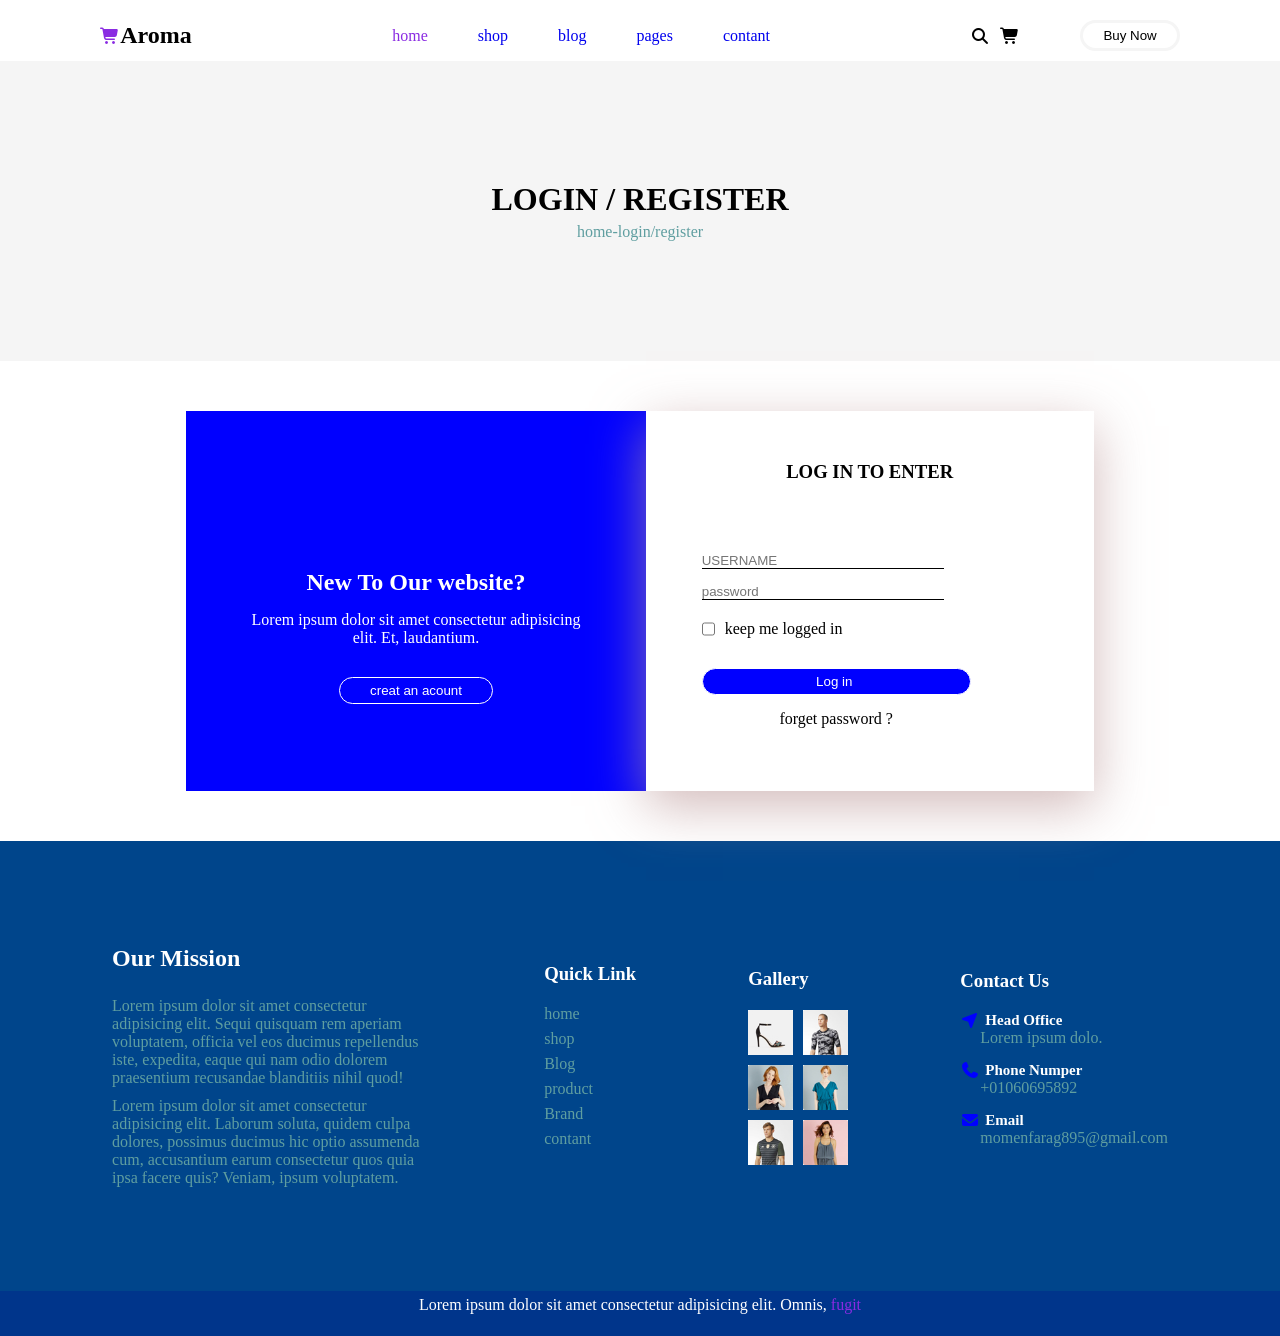
<file: login.html>
<!DOCTYPE html>
<html lang="en">
<head>
    <meta charset="UTF-8">
    <meta name="viewport" content="width=device-width, initial-scale=1.0">
    <title>Document</title>
    <link rel="stylesheet" href="css/all.min.css">
    <link rel="stylesheet" href="css/login.css">
</head>
<body>

    <nav id="nav-bar">
   <div class="div1-nav">
    
          <i id="i-nav" class="fa-sharp fa-solid fa-cart-shopping"></i>
       <h2>   Aroma</h2>
    
 </div>

 <div class="div2-nav">
     <ul class="ul-nav">
        <li>
            <a class="link-hover" href="home.html">home</a>
        </li>
        <li>
            <a class="haver-link" href="shop.html">shop</a>
        </li>
        <li><a class="haver-link" href="blog.html">blog</a></li>
        <li>
            <a class="haver-link" href="register.html">pages</a>
        
        </li>
        <li>
            <a class="haver-link" href="conect.html">contant</a>
        </li>



     </ul>



 </div>

 <div class="div3-nav">
   <div class="div3-1">
     <i class="fa-solid fa-magnifying-glass"></i>
          <i class="fa-sharp fa-solid fa-cart-shopping"></i>
   </div>

          <button class="put-nav">Buy Now</button>

</div>


</nav>
<header id="header">
    <h1>LOGIN / REGISTER</h1>
    <P class="P">home-login/register</P>
</header>

<section id="section-1">
    <div class="div1-login">

       <div class="ditels-log">
         <h2>
            New To Our website?
        </h2>
        <p>
            Lorem ipsum dolor sit amet consectetur adipisicing elit. Et, laudantium.
        </p>
        <button class="put-login"><a class="a" href="register.html">creat an acount</a></button>

       </div>
    </div>


    <div class="div2-login">
 
        <h3>LOG IN TO ENTER </h3>
    <div class="div-form">
            <form class="form">
            <input class="form-informion"  type="text" name="" id=""
            placeholder="USERNAME">
            <input  class="form-informion" type="password" name="" id="" placeholder="password">
            <div id="div-checkbox">
                <input type="checkbox" name="" id="">
                <p>keep me logged in </p>
            </div>
            <input  class="put-login" type="button" value="Log in ">

            <p>forget password ?</p>
        </form>
    </div>

    </div>
</section>



<footer id="footer">

    <div id="foot1" class="div1-footer">

        <h2 class="h2-foot">Our Mission</h2>
        <p class="P">Lorem ipsum dolor sit amet consectetur adipisicing elit. Sequi quisquam rem aperiam voluptatem, officia vel eos ducimus repellendus iste, expedita, eaque qui nam odio dolorem praesentium recusandae blanditiis nihil quod!</p>
        <p class="p-fot">
            Lorem ipsum dolor sit amet consectetur adipisicing elit. Laborum soluta, quidem culpa dolores, possimus ducimus hic optio assumenda cum, accusantium earum consectetur quos quia ipsa facere quis? Veniam, ipsum voluptatem.
        </p>
    </div>

    <div class="div1-footer">
      <h3 class="h2-foot">
        Quick Link
        
      </h3>

      <ul class="ul-foot">
        <li class="li-foot">
            <a href="home.html">home</a>
        </li>
        <li class="li-foot" >
            <a href="">shop</a>
        </li>
        <li class="li-foot" >
            <a href="">Blog</a>
        </li>
        <li class="li-foot" >
            <a href="">product</a>
        </li>
        <li class="li-foot" >
            <a href="">Brand</a>
        </li>
        <li class="li-foot" ><a href="conect.html">contant</a></li>
      </ul>
    </div>


    <div id="div1-footer">

        <h3 class="h2-foot">
            Gallery
        </h3>

        <div id="img-foot">
            <img class="img-fot" src="img/hero/gallary/r1.jpg" alt="">
            <img class="img-fot" src="img/hero/gallary/r2.jpg" alt="">
            <img class="img-fot" src="img/hero/gallary/r3.jpg" alt="">
            <img class="img-fot" src="img/hero/gallary/r5.jpg" alt="">
            <img class="img-fot" src="img/hero/gallary/r7.jpg" alt="">
            <img class="img-fot" src="img/hero/gallary/r8.jpg" alt="">

        </div>
    </div >



    <div class="div1-footer">
        <h3 class="h2-foot">Contact Us</h3>

        <div  class="foter-contact" >
            <i class="fa-solid fa-location-arrow"></i>
            <h6>Head Office</h6>
        </div>
        <p class="p-foter" >Lorem ipsum dolo.</p>
        <div class="foter-contact" >
            <i class="fa-solid fa-phone"></i>
            <h6>Phone Numper</h6>
        </div>
        <p class="p-foter" >+01060695892</p>
        <div class="foter-contact" >
            <i class="fa-solid fa-envelope"></i>
            <h6>Email</h6>
        </div>
        <p class="p-foter" >momenfarag895@gmail.com</p>
    </div>
</footer>

<section id="section-6">
    <p class="p-sec">Lorem ipsum dolor sit amet consectetur adipisicing elit. Omnis, <span>fugit</span></p>

</section>



</body>
</html>
</file>
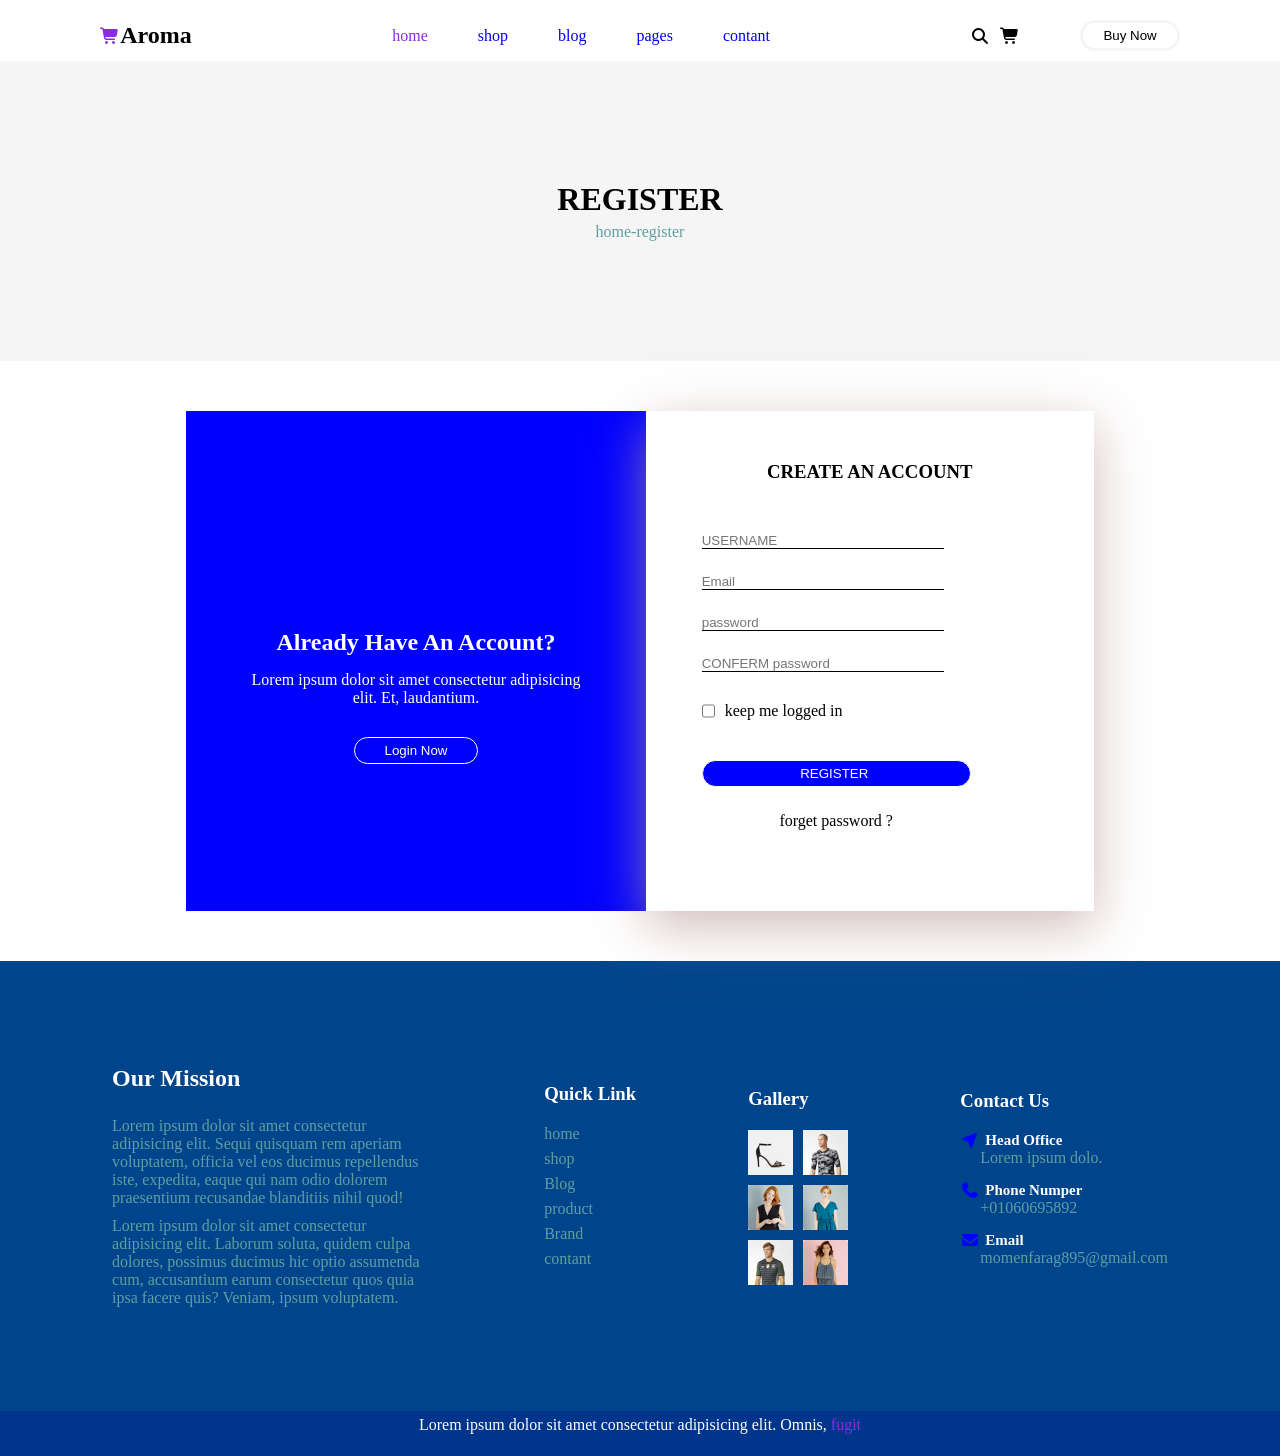
<file: register.html>
<!DOCTYPE html>
<html lang="en">
<head>
    <meta charset="UTF-8">
    <meta name="viewport" content="width=device-width, initial-scale=1.0">
    <title>Document</title>
    <link rel="stylesheet" href="css/all.min.css">
    <link rel="stylesheet" href="css/register.css">
</head>
<body>

    <nav id="nav-bar">
   <div class="div1-nav">
    
          <i id="i-nav" class="fa-sharp fa-solid fa-cart-shopping"></i>
       <h2>   Aroma</h2>
    
 </div>

 <div class="div2-nav">
     <ul class="ul-nav">
        <li>
            <a class="link-hover" href="home.html">home</a>
        </li>
        <li>
            <a class="haver-link" href="shop.html">shop</a>
        </li>
        <li><a class="haver-link" href="blog.html">blog</a></li>
        <li>
            <a class="haver-link" href="login.html">pages</a>
        
        </li>
        <li>
            <a class="haver-link" href="conect.html">contant</a>
        </li>



     </ul>



 </div>

 <div class="div3-nav">
   <div class="div3-1">
     <i class="fa-solid fa-magnifying-glass"></i>
          <i class="fa-sharp fa-solid fa-cart-shopping"></i>
   </div>

          <button class="put-nav">Buy Now</button>

</div>


</nav>

<header id="header">
    <h1> REGISTER</h1>
    <P class="P">home-register</P>
</header>

<section id="section-1">
    <div class="div1-login">

       <div class="ditels-log">
         <h2>
            Already Have An Account?
        </h2>
        <p>
            Lorem ipsum dolor sit amet consectetur adipisicing elit. Et, laudantium.
        </p>
        <button class="put-login"><a class="a" href="login.html">Login Now</a></button>

       </div>
    </div>


    <div class="div2-login">
 
        <h3>CREATE AN ACCOUNT </h3>
    <div class="div-form">
            <form class="form">
            <input class="form-informion"  type="text" name="" id=""
            placeholder="USERNAME">
            
            <input class="form-informion"  type="email" name="" id="" placeholder="Email">
            <input  class="form-informion" type="password" name="" id="" placeholder="password">
            <input  class="form-informion" type="password" name="" id="" placeholder="CONFERM password">

            <div id="div-checkbox">
                <input type="checkbox" name="" id="">
                <p>keep me logged in </p>
            </div>
            <input  class="put-login" type="button" value="REGISTER ">

            <p>forget password ?</p>
        </form>
    </div>

    </div>
</section>



<footer id="footer">

    <div id="foot1" class="div1-footer">

        <h2 class="h2-foot">Our Mission</h2>
        <p class="P">Lorem ipsum dolor sit amet consectetur adipisicing elit. Sequi quisquam rem aperiam voluptatem, officia vel eos ducimus repellendus iste, expedita, eaque qui nam odio dolorem praesentium recusandae blanditiis nihil quod!</p>
        <p class="p-fot">
            Lorem ipsum dolor sit amet consectetur adipisicing elit. Laborum soluta, quidem culpa dolores, possimus ducimus hic optio assumenda cum, accusantium earum consectetur quos quia ipsa facere quis? Veniam, ipsum voluptatem.
        </p>
    </div>

    <div class="div1-footer">
      <h3 class="h2-foot">
        Quick Link
        
      </h3>

      <ul class="ul-foot">
        <li class="li-foot">
            <a href="home.html">home</a>
        </li>
        <li class="li-foot" >
            <a href="">shop</a>
        </li>
        <li class="li-foot" >
            <a href="">Blog</a>
        </li>
        <li class="li-foot" >
            <a href="">product</a>
        </li>
        <li class="li-foot" >
            <a href="">Brand</a>
        </li>
        <li class="li-foot" ><a href="conect.html">contant</a></li>
      </ul>
    </div>


    <div id="div1-footer">

        <h3 class="h2-foot">
            Gallery
        </h3>

        <div id="img-foot">
            <img class="img-fot" src="img/hero/gallary/r1.jpg" alt="">
            <img class="img-fot" src="img/hero/gallary/r2.jpg" alt="">
            <img class="img-fot" src="img/hero/gallary/r3.jpg" alt="">
            <img class="img-fot" src="img/hero/gallary/r5.jpg" alt="">
            <img class="img-fot" src="img/hero/gallary/r7.jpg" alt="">
            <img class="img-fot" src="img/hero/gallary/r8.jpg" alt="">

        </div>
    </div >



    <div class="div1-footer">
        <h3 class="h2-foot">Contact Us</h3>

        <div  class="foter-contact" >
            <i class="fa-solid fa-location-arrow"></i>
            <h6>Head Office</h6>
        </div>
        <p class="p-foter" >Lorem ipsum dolo.</p>
        <div class="foter-contact" >
            <i class="fa-solid fa-phone"></i>
            <h6>Phone Numper</h6>
        </div>
        <p class="p-foter" >+01060695892</p>
        <div class="foter-contact" >
            <i class="fa-solid fa-envelope"></i>
            <h6>Email</h6>
        </div>
        <p class="p-foter" >momenfarag895@gmail.com</p>
    </div>
</footer>

<section id="section-6">
    <p class="p-sec">Lorem ipsum dolor sit amet consectetur adipisicing elit. Omnis, <span>fugit</span></p>

</section>



</body>
</html>
</file>
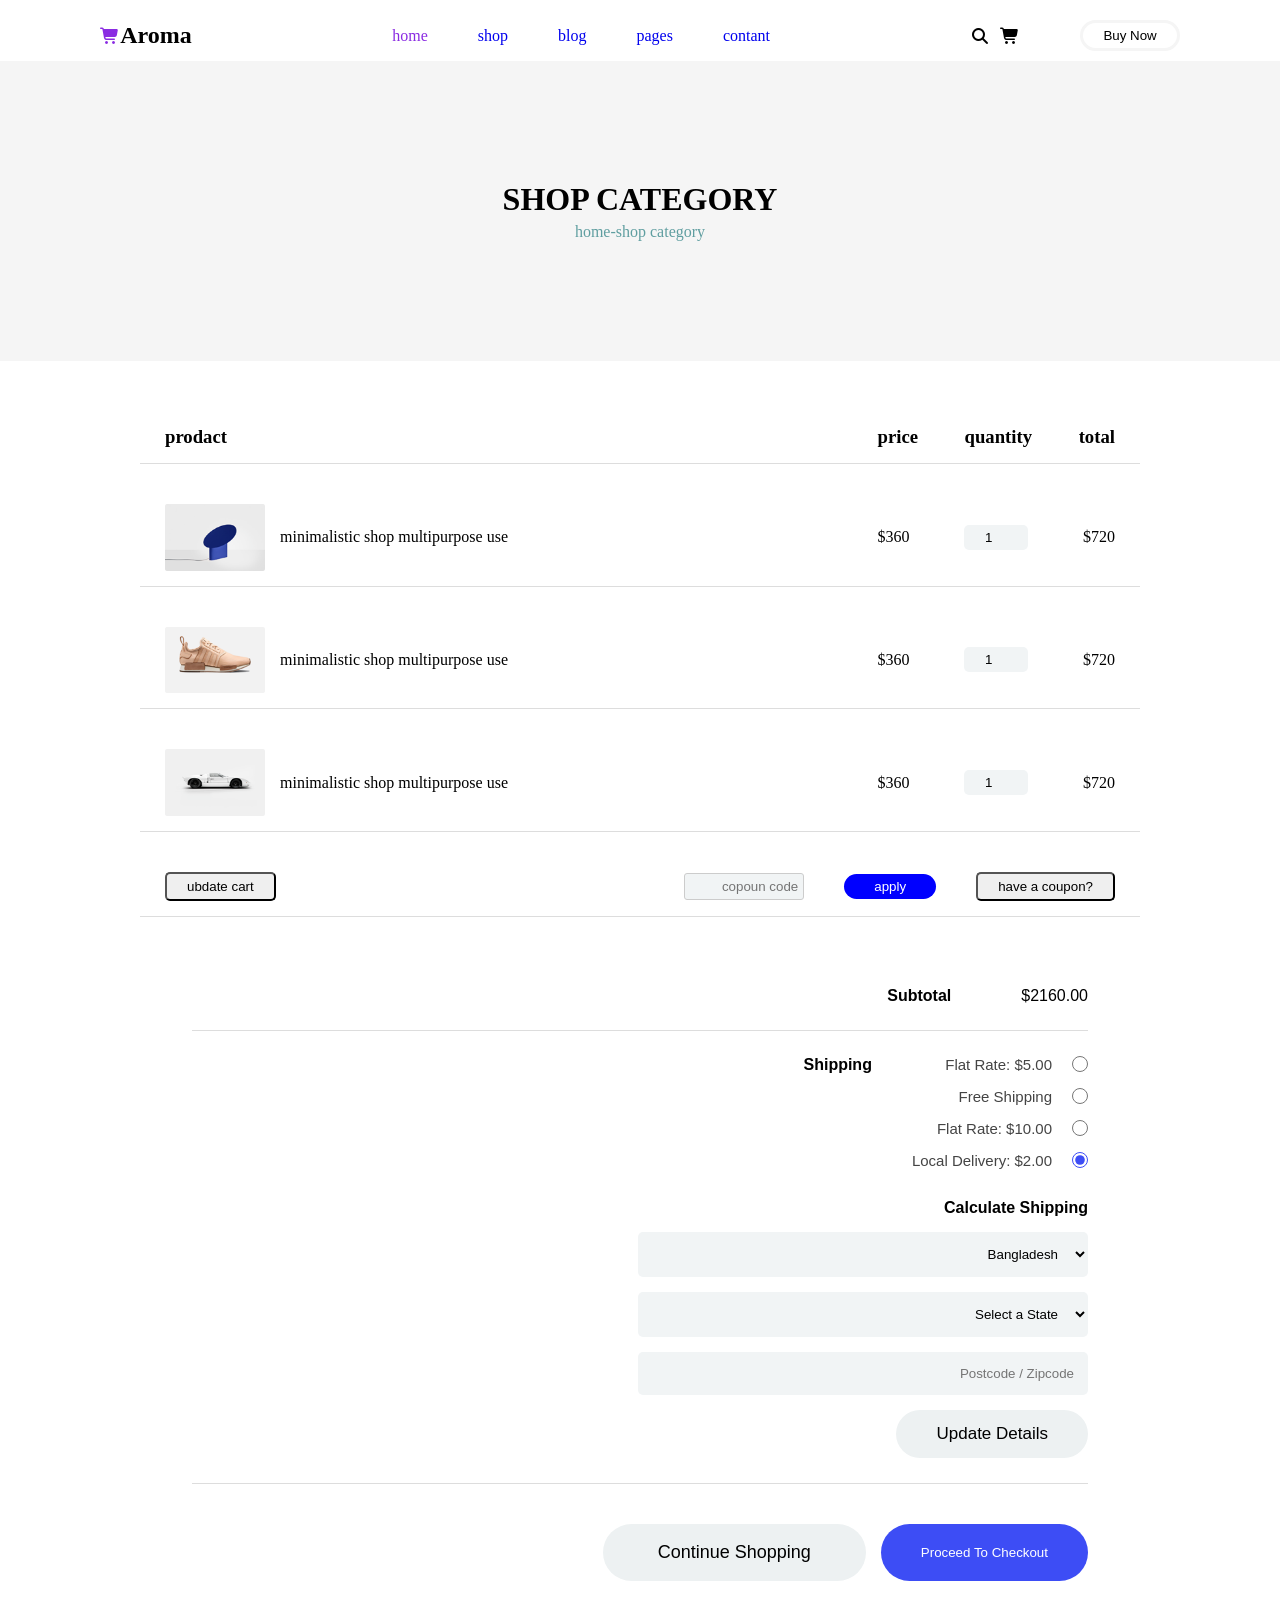
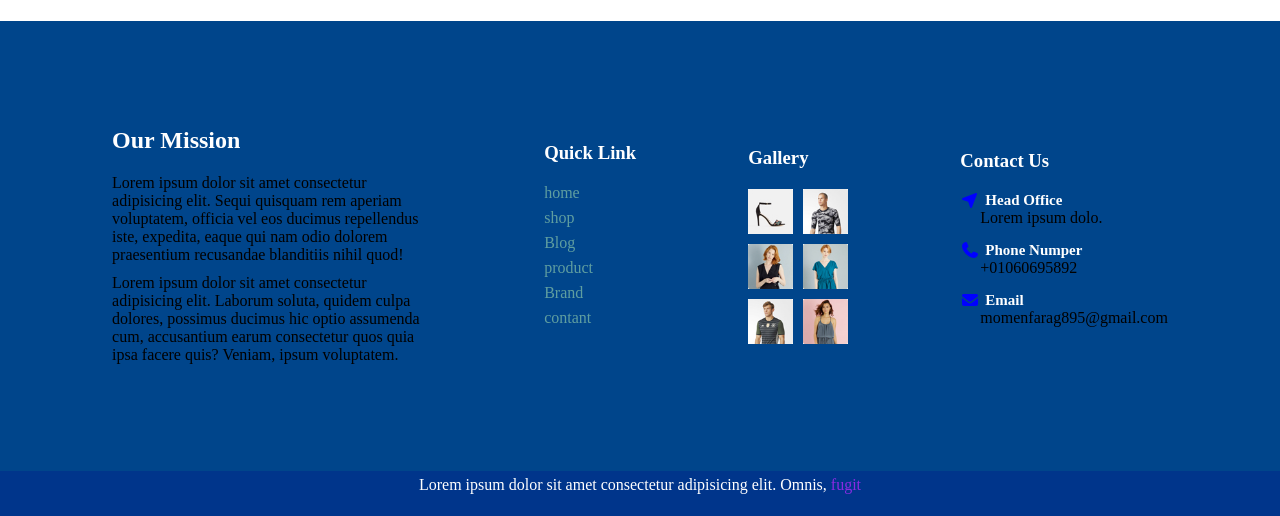
<file: Shopping cart.html>
<!DOCTYPE html>
<html lang="en">
<head>
<meta charset="UTF-8">
<meta name="viewport" content="width=device-width, initial-scale=1.0">
<title>shop</title>

<link rel="stylesheet" href="css/all.min.css">
<link rel="stylesheet" href="css/shopCart.css">

<style>
* {
    padding: 0px;
    margin: 0px;
    box-sizing: border-box;
}
</style>

</head>

<body>

<nav id="nav-bar">
    <div class="div1-nav">
        <i id="i-nav" class="fa-sharp fa-solid fa-cart-shopping"></i>
        <h2>Aroma</h2>
    </div>

    <div class="div2-nav">
        <ul class="ul-nav">
            <li><a class="link-hover" href="home.html">home</a></li>
            <li><a class="haver-link" href="shop.html">shop</a></li>
            <li><a class="haver-link" href="blog.html">blog</a></li>
            <li><a class="haver-link" href="login.html">pages</a></li>
            <li><a class="haver-link" href="conect.html">contant</a></li>
        </ul>
    </div>

    <div class="div3-nav">
        <div class="div3-1">
            <i class="fa-solid fa-magnifying-glass"></i>
            <i class="fa-sharp fa-solid fa-cart-shopping"></i>
        </div>
        <button class="put-nav">Buy Now</button>
    </div>
</nav>

<header id="header">
    <h1>SHOP CATEGORY</h1>
    <p class="P">home-shop category</p>
</header>

<section id="sec1">

    <div id="prodact">
        <div><h3>prodact</h3></div>
        <div class="prod">
            <h3>price</h3>
            <h3>quantity</h3>
            <h3>total</h3>
        </div>
    </div>

    <div id="prodact">
        <div class="img_pro">
            <img src="img/cart/cart1.png" alt="">
            <p>minimalistic shop multipurpose use</p>
        </div>
        <div class="prod">
            <p>$360</p>
            <input class="input" type="number" value="1">
            <p>$720</p>
        </div>
    </div>

    <div id="prodact">
        <div class="img_pro">
            <img src="img/cart/cart2.png" alt="">
            <p>minimalistic shop multipurpose use</p>
        </div>
        <div class="prod">
            <p>$360</p>
            <input class="input" type="number" value="1">
            <p>$720</p>
        </div>
    </div>

    <div id="prodact">
        <div class="img_pro">
            <img src="img/cart/cart3.png" alt="">
            <p>minimalistic shop multipurpose use</p>
        </div>
        <div class="prod">
            <p>$360</p>
            <input class="input" type="number" value="1">
            <p>$720</p>
        </div>
    </div>

    <div id="prodact">
        <div>
            <button class="put_up">ubdate cart</button>
        </div>

        <div class="prod">
            <input type="text" placeholder="copoun code" class="put_u">
            <button class="put_app">apply</button>
            <button class="put">have a coupon?</button>
        </div>
    </div>

</section>

<section id="sec2">

    <div class="supt">
        <h4>Subtotal</h4>
        <p>$2160.00</p>
    </div>

    <div class="supt shipping_box">
      

        <div class="right_side">
              <div class="rid">
<div>
            <h4>Shipping</h4>

</div>
               <div>
                <div class="radio">
                    <p>Flat Rate: $5.00</p>
                    <input type="radio" name="ship">
                </div>

                <div class="radio">
                    <p>Free Shipping</p>
                    <input type="radio" name="ship">
                </div>

                <div class="radio">
                    <p>Flat Rate: $10.00</p>
                    <input type="radio" name="ship">
                </div>

                <div class="radio">
                    <p>Local Delivery: $2.00</p>
                    <input type="radio" name="ship" checked>
                </div>
            </div>
        </div>

            <h4 class="cal">Calculate Shipping</h4>

            

            <select>
                <option>Bangladesh</option>
                <option>Egypt</option>
                <option>Saudi Arabia</option>
            </select>

            <select>
                <option>Select a State</option>
                <option>Cairo</option>
                <option>Alex</option>
            </select>

            <input type="text" placeholder="Postcode / Zipcode">

            <button class="update_btn">Update Details</button>

        </div>
    </div>

    <div class="btns">
        <button class="shop_btn">Continue Shopping</button>
        <button class="check_btn">Proceed To Checkout</button>
    </div>

</section>



<footer id="footer">

    <div id="foot1" class="div1-footer">

        <h2 class="h2-foot">Our Mission</h2>
        <p>Lorem ipsum dolor sit amet consectetur adipisicing elit. Sequi quisquam rem aperiam voluptatem, officia vel eos ducimus repellendus iste, expedita, eaque qui nam odio dolorem praesentium recusandae blanditiis nihil quod!</p>
        <p class="p-fot">
            Lorem ipsum dolor sit amet consectetur adipisicing elit. Laborum soluta, quidem culpa dolores, possimus ducimus hic optio assumenda cum, accusantium earum consectetur quos quia ipsa facere quis? Veniam, ipsum voluptatem.
        </p>
    </div>

    <div class="div1-footer">
      <h3 class="h2-foot">
        Quick Link
        
      </h3>

      <ul class="ul-foot">
        <li class="li-foot">
            <a href="home.html">home</a>
        </li>
        <li class="li-foot" >
            <a href="">shop</a>
        </li>
        <li class="li-foot" >
            <a href="">Blog</a>
        </li>
        <li class="li-foot" >
            <a href="">product</a>
        </li>
        <li class="li-foot" >
            <a href="">Brand</a>
        </li>
        <li class="li-foot" ><a href="conect.html">contant</a></li>
      </ul>
    </div>


    <div id="div1-footer">

        <h3 class="h2-foot">
            Gallery
        </h3>

        <div id="img-foot">
            <img class="img-fot" src="img/hero/gallary/r1.jpg" alt="">
            <img class="img-fot" src="img/hero/gallary/r2.jpg" alt="">
            <img class="img-fot" src="img/hero/gallary/r3.jpg" alt="">
            <img class="img-fot" src="img/hero/gallary/r5.jpg" alt="">
            <img class="img-fot" src="img/hero/gallary/r7.jpg" alt="">
            <img class="img-fot" src="img/hero/gallary/r8.jpg" alt="">

        </div>
    </div >



    <div class="div1-footer">
        <h3 class="h2-foot">Contact Us</h3>

        <div  class="foter-contact" >
            <i class="fa-solid fa-location-arrow"></i>
            <h6>Head Office</h6>
        </div>
        <p class="p-foter" >Lorem ipsum dolo.</p>
        <div class="foter-contact" >
            <i class="fa-solid fa-phone"></i>
            <h6>Phone Numper</h6>
        </div>
        <p class="p-foter" >+01060695892</p>
        <div class="foter-contact" >
            <i class="fa-solid fa-envelope"></i>
            <h6>Email</h6>
        </div>
        <p class="p-foter" >momenfarag895@gmail.com</p>
    </div>
</footer>

<section id="section-6">
    <p class="p-sec">Lorem ipsum dolor sit amet consectetur adipisicing elit. Omnis, <span>fugit</span></p>

</section>



</body>
</html>
</file>
<file: css/finel.css>
*
{
    padding: 0px;
    margin: 0px;
    box-sizing: border-box;
}
a
{
    text-decoration: none;
}
ul li
{
    list-style: none;
}
/* nav */

#nav-bar
{
    display: flex;
    justify-content: space-around;
    padding-top: 20px;
    padding-bottom: 10px;
}
/* div1  */
#nav-bar .div1-nav
{
    display: flex;
    /* justify-content: center; */
    align-items: center;
}
#i-nav
{
 color: blueviolet;
}
/* div2  */
#nav-bar  .div2-nav 
{
    display: flex;
    align-items: center;
}
#nav-bar  .div2-nav .ul-nav
{
    display: flex;
    gap: 50px;
}
.link-hover
{
    color: blueviolet;
}
.link-hover:hover
{
    color: brown;
}

/* div3  */
.div3-nav
{
    display: flex;
    gap: 60px;
    align-items: center;
}
.div3-nav .div3-1
{
    display: flex;
    gap: 10px;
}
.div3-nav .put-nav
{
    background-color: white;
    border: 3px solid whitesmoke;
    border-radius: 40px;
    padding: 5px 20px 5px 20px;

}


/* header */
#header
{
    display: flex;
    height: 70vh;
    margin-bottom: 5px;
}
/* div1  */
.div1-heder
{
 width: 30%;
 background-color: blue;
}
/* div2  */
#header .div2-heder
{
    width: 70%;
    display: flex;
    background-color: whitesmoke;
    align-items: center;
    position: relative;

}
#header .div2-heder ::before
{
    content: "";
    position: absolute;
    background-image: url(../img/hero/hero-banner.png);
    background-repeat: no-repeat;
    background-size: contain;
    width: 300px;
    height: 500px;
    top: 33px;
    left: -200px;
    z-index: 1;
}
#header .div2-heder .div12-heder
{
    width: 35%;
      margin-left: 150px;

}
#header .div2-heder .div12-heder h4
{
    color:cadetblue;
    padding-bottom: 5px;
}
#header .div2-heder .div12-heder p
{
    color: cadetblue;
    padding: 10px 0 15px 0;
}
#header .div2-heder .div12-heder button
{
    background-color: blueviolet;
    color: white;
    border: none;
    border-radius: 15px;
    padding: 5px 15px;
}
#header .div2-heder .div12-heder button:hover{

    background-color: brown;
      color: chocolate;
       border-radius: 20px;
       padding: 10px 30px ;
    margin-top: 20px;
}

/* section1 */

#section-1 
{
    display: flex;
    margin-bottom: 50px;
   
}
#section-1  .div1-sec1 

{
    display: flex;
    justify-content: space-between;
    width: 100%;
}
#section-1  .div1-sec1 img
{
    width: 33%;
    height: 40vh;
}
/* section2 */
#section-2
{
    margin-bottom: 50px;
}
#section-2 .div1-sec2
{
    margin-left: 100px;
    margin-bottom: 30px;
    
}
#section-2 .div1-sec2 h4
{
    font-size: 30px;
}
p
{
    color: cadetblue;

}
#section-2 .div-product
{
    width: 85%;
    display: grid;
    grid-template-columns: repeat(4,1fr);
    margin: 0 auto;
    justify-content: center;
    align-items: center;
    gap: 30px;
    
}
#section-2 .div-product .div1-product
{
    text-align: center; 
}
#section-2 .div-product .div1-product .img-product
{
    width: 95%;
    height: 40vh;
    padding-bottom: 10px;
}
#section-2 .div-product .div1-product h5
{
    padding: 5px 0 ;
}
/* section3 */
#section-3
{
    background-image: url(../img/hero/parallax-bg.png);
    background-repeat: no-repeat;
    background-size: cover;
    height: 55vh;
    overflow: hidden;
    margin-bottom: 50px;
}
#section-3 .div-sec3
{
   margin-top: 150px;
   margin-left: 250px;
   width: 30%;
   text-align: center;
}
#section-3 .div-sec3 h3
{
    font-size: 30px;
}
#section-3 .div-sec3 h5
{
    font-size: 20px;

    padding: 5px 0;
}
#section-3 .div-sec3 .button
{
    background-color: blue;
     color: white;
     border: none;
     border-radius: 15px;
     padding: 5px 25px ;
     margin-top: 10px;
}
#section-3 .div-sec3 .button:hover
{
    background-color: brown;
    color: chocolate;
     border-radius: 20px;
     padding: 10px 30px ;
margin-top: 20px;
}

/* section4 */
#section-4 .div-coment
{
  display: grid;
  grid-template-columns: repeat(3,1fr);
  padding: 40px 100px;
  gap: 20px;
}
#section-4 .div-coment .coment-detels
{
    display: flex;
    margin-bottom: 10px;
    gap: 10px;
}
#section-4 .div-coment .coment-1
{
    width: 100%;
}
#section-4 .div-coment .coment-1 .img-coment
{
    width: 100%;
    height: 60%;
    padding-bottom: 15px;
    
}
#section-4 .div-coment .coment-1 h3
{
    font-size: 25px;
    padding-bottom: 10px;
}
#section-4 .div-coment .coment-1 p
{
    padding-bottom: 10px;
}
#section-4 .div1-sec4
{
    margin-left: 100px;
    /* margin-bottom: 30px; */
    
}
#section-4 .div1-sec4 h4
{
    font-size: 30px;
}
/* section5 */
#section-5
{
    display: flex;
    flex-direction: column;
    justify-content: center;
    align-items: center;
    /* width: 80%; */
    background-color: white;
    position: relative;
}
#section-5 .form-div
{
    /* box-shadow: 2px 0px 5px black; */
    /* border: 10px solid black; */
    height: 25vh;
    width: 60%;
    display: flex;
    justify-content: center;
    flex-direction: column;
    align-items: center;
}
#section-5 .form-div .form-nam h2

{
    font-size: 30px;

    padding-bottom: 5px;
}
#section-5 .form-div .form-input
{
    width: 100%;
    padding-top: 20px;
    text-align: center;
    
}
#section-5 .form-div .form-input form .input 
{
    width: 350px;
    border-radius: 20px;
    border: none;
    border: 5px solid whitesmoke;
    padding: 10px;
}
#section-5 .form-div .form-input .form-put
{
     background-color: blueviolet;
    color: white;
    border: none;
    border-radius: 15px;
    padding: 10px 25px;
}
#section-5 .form-div .form-input .form-put:hover
{
  background-color: brown;
    color: chocolate;
     border-radius: 20px;
     padding: 10px 30px ;
margin-top: 20px;
}
#section-5::before
{
    content: "";
    position: absolute;
    background-color: white;
    bottom: -60px;
    width: 60%;
    height: 60px;
    left: 303px;
    /* border: 1px solid red; */
    /* z-index: 1; */
}

/* footer */
#footer
{
    background-color:rgb(0, 69, 139);
    height: 50vh;
    display: flex;
    justify-content: space-evenly;
    align-items: center;
    /* justify-content: center; */
}
#foot1
{
    width: 25%;
}
.h2-foot
{
    color: white;
    padding-bottom: 20px;
}
#footer .div1-footer .p-fot
{
    padding-top: 10px;
}
#footer .div1-footer .ul-foot
{
    padding-bottom: 15px;
    
    
}
#footer .div1-footer .li-foot
{
    padding-bottom: 7px;
}

#footer .div1-footer a
{
    color: cadetblue;
}
#footer .div1-footer a:hover
{
    color: brown;
    
}
 #img-foot
 {
     display: grid;
     grid-template-columns: repeat(2,1fr);
     gap: 10px;
     
    }
    #img-foot .img-fot
    {
        
        height: 45px;
    }
    #footer .div1-footer .foter-contact
    {
        display: flex;
        /* padding-bottom: 30px; */
        gap: 5px;
    }
    #footer .div1-footer .p-foter
    {
    padding-bottom: 15px;
    padding-left: 20px;
}
#footer .div1-footer .foter-contact h6
{
    color: white;
    font-size: 15px;
}
#footer .div1-footer .foter-contact i{
    color: blue;
}

    /* section6 */
#section-6
{
    width: 100%;
    height: 5vh;
        background-color:rgb(0, 53, 139);

    text-align: center;
    color: white;
    padding-top: 5px;
}
#section-6 .p-sec
{
    color: white;
}
#section-6 span
{
    color: blueviolet;
}
</file>
<file: css/BLOG_DET.CSS>
*
{
    padding: 0px;
    margin: 0px;
    box-sizing: border-box;
}
a
{
    text-decoration: none;
}
ul li
{
    list-style: none;
}
/* nav */

#nav-bar
{
    display: flex;
    justify-content: space-around;
    padding-top: 20px;
    padding-bottom: 10px;
}
/* div1  */
#nav-bar .div1-nav
{
    display: flex;
    /* justify-content: center; */
    align-items: center;
}
#i-nav
{
 color: blueviolet;
}
/* div2  */
#nav-bar  .div2-nav 
{
    display: flex;
    align-items: center;
}
#nav-bar  .div2-nav .ul-nav
{
    display: flex;
    gap: 50px;
}
.link-hover
{
    color:blue;
}
.link-hover:hover
{
    color: brown;
}

/* div3  */
.div3-nav
{
    display: flex;
    gap: 60px;
    align-items: center;
}
.div3-nav .div3-1
{
    display: flex;
    gap: 10px;
}
.div3-nav .put-nav
{
    background-color: white;
    border: 3px solid whitesmoke;
    border-radius: 40px;
    padding: 5px 20px 5px 20px;

}

/* header */
#header
{
    background-color: whitesmoke;
    display: flex;
    flex-direction: column;
    height: 300px;
    align-items: center;
    justify-content: center;
    margin-bottom: 50px;

}



.sec2{
    width: 85%;
    margin: 60px auto;
    display: flex;
    gap: 40px;
    align-items: flex-start;
}

/* post side */

.post{
    width: 70%;
}

.post .post1{
    display: flex;
    flex-direction: column;
    gap: 20px;
}

.post .img img{
    width: 100%;
    display: block;
    border-radius: 8px;
}

.post_cont{
    display: flex;
    /* align-items: flex-start; */
}

/* info left */

.post-info{
    width: 220px;
    flex-shrink: 0;

    display: flex;
    flex-direction: column;
    /* gap: 18px; */
}

.post-info p{
    color: gray;
    font-size: 15px;
}

.post-info span{
    color: blue;
}

.post-info i{
    margin-left: 8px;
    transition: .3s;
    cursor: pointer;
}

.post-info i:hover{
    color: blue;
}

/* content right */

.post_cont h2{
    font-size: 32px;
    margin-bottom: 20px;
}

.post_cont p{
    color: #666;
    line-height: 1.9;
    /* margin-bottom: 18px; */
    font-size: 16px;
}
.i
{
    display: flex;
    gap: 10px;
    margin-top: 10px;
    color: #66666664;
    

}
.post-info .i:hover{
    color: blue;
}
.i :not(:hover)
{
    color: #66666664;
}

/* last paragraph */

.post > div > p{
    color: #666;
    font-size: 16px;
    text-align: center;
    margin-left: 100px;
    display: flex;
    justify-content: center;
}
 /* post2  */
.post2
{
    display: flex;
    flex-direction: column;
    gap: 20px;
    margin-top: 50px;
}
.post2 .post2_img
{
    display: flex;
    align-items: center;
    justify-content: center;
    gap: 40px;
    margin-left: 90px;
}
.post21
{
      display: flex;
    flex-direction: column;
    gap: 20px;
    justify-content: center;
    align-items: center;
       color: #666;
    font-size: 16px;
    margin-left: 100px;

}

.post3
{
 display: flex;
    justify-content: space-between;
    align-items: center;
    margin-top: 40px;
    gap: 20px; 
    margin-left: 100px;
    border-top: 1px solid #6666665c;

}
.post32
{
    margin-top: 5px;
    display: flex;
    gap: 20px;
    font-size: 16px;
}
.post32
    p{
        color: #666;
        font-size: 16px;
    }

    .post4
    {
        background-color: rgba(169, 169, 169, 0.188);
        margin-top: 30px;
    }
    .post4 h1
    {
        font-size: 24px;
        text-align: center;
        padding-top: 30px;
    }

.com1
{
    display: flex;
    align-items: center;
    justify-content: space-between;
    margin-left: 10px;
    margin-right: 10px;
    padding-top: 40px;

}
.com12
{
    display: flex;
    align-items: center;
    gap: 20px;
}
.com12 img 
{
    align-self: flex-start;

}
.com12 p
{
     color: #666;
        font-size: 16px;
}
#com121
{
    padding-left: 30px;
}
.pc 
{
    padding-top: 30px;
}
 .put_com
 {
    background-color: white;
    border: 3px solid whitesmoke;
    border-radius: 10px;
    padding: 5px 20px 5px 20px;
    /* margin-top: 20px; */
 }

    .post5
    {
        background-color: rgba(169, 169, 169, 0.095);
        margin-top: 30px;
    }
    .post5 h1
    {
        font-size: 24px;
        text-align: center;
        padding-top: 30px;
    }

.inp1
{
    display: flex;
    gap: 20px;
    justify-content: center;
    width: 100%;
    margin-bottom: 10px;
}
.inp1 input
{
    width: 46%;
    border: none;
    padding: 10px;

}
.inp2
{
    display: flex;
    flex-direction: column;
gap: 10px;
    width: 100%;
    padding: 30px;
    margin-bottom: 50px;
}
.inp2 input
{
    border: none;
    width: 100%;
    padding: 10px;
}
.put_form
{
    background-color: blue;
    color: white;
    padding: 10px 50px;
    border: none;
    border-radius: 5px;
    display: flex;
   justify-self: center;
margin-top: 60px;
}



/* ASIDE */

.sidebar{
    width: 30%;
    background-color:rgb(250, 250, 255);
}
.sidebar{
    width: 30%;
}
.sidebar .search
{
    width: 70%;
    padding: 2px;
    border: 2px solid blue;
    background-color: blue;
    border-radius: 40px;
    color: white;
    margin-bottom: 30px;
}
.sidebar .search::placeholder
{
    color: white;
    padding-left: 10px;
}
.sidebar #div1-slider
{
    display: flex;
    flex-direction: column;
    justify-content: center;
    align-items: center;
    text-align: center;
    gap: 10px;
}
.sidebar #div1-slider .div-slider-content img
{
    padding-bottom: 20px;

}
.sidebar #div1-slider .div-slider-content p
{
    color: cadetblue;
    padding-bottom: 5px;
}
.sidebar #div1-slider .div-items-slider
{
    display: flex;
    gap: 10px;
    padding-bottom: 20px;
}
.sidebar .div2-1slider
{
    margin-top: 160px;
    background-color: blue;
    color: white;
    text-align: center;
    padding: 10px;
    margin-bottom: 40px;

}
.div2-2slider{
    display: flex;
    flex-direction: column;
    gap: 20px;
}

.div2-2-1slider{
    display: flex;
    gap: 15px;
    align-items: center;
}

.div2-2-1slider img{
    width: 90px;
}

.div2-2-1-1slider h5{
    font-size: 14px;
    margin-bottom: 5px;
}

.div2-2-1-1slider p{
    font-size: 12px;
    color: gray;
}
.img-slider
{
    margin-top: 20px;
    
}
.post-content2
{
    display: flex;
    justify-content: space-between;
    color: cadetblue;
 
}
.email
{
  border: 1px solid cadetblue;
    color: white;
    padding: 10px 20px 10px 20px;
    border-radius: 4px;
background-color: whitesmoke;
}
.sub
{
    border: 1px solid cadetblue;
    color: white;
    padding: 10px 20px 10px 20px;
    border-radius: 4px;
    background-color: blue;
    /* margin-bottom: 15px, */
}
.p-news
{
    color: cadetblue;
    margin-bottom: 20px;
    text-align: center;
}
.div-tags
{
    display: flex;
    gap: 10px;
    flex-wrap: wrap;
}
.P-TAGES
{
    border: 1px solid cadetblue;
    padding: 2px 5px 2px 5px;
    border-radius: 4px;

}






.sec-3
{
   
    margin-top: 70px;
}

.instagram{
  position: relative;

}

.insta-grid{
  display: grid;
  grid-template-columns: repeat(6,1fr);
}

.insta-grid img{
  width: 100%;
  height: 200px;
  object-fit: cover;
}

.follow-btn{
  position: absolute;
  top: 100px;
  left: 800px;
  transform: translate(-50%,-50%);
  background: white;
  padding: 10px 20px;
  font-weight: bold;
  cursor: pointer;
}

/* footer */
#footer
{
    background-color:rgb(0, 69, 139);
    height: 50vh;
    display: flex;
    justify-content: space-evenly;
    align-items: center;
    /* justify-content: center; */
}
#foot1
{
    width: 25%;
}
.h2-foot
{
    color: white;
    padding-bottom: 20px;
}
#footer .div1-footer .p-fot
{
    padding-top: 10px;
    color: cadetblue;

}
#footer .div1-footer .ul-foot
{
    padding-bottom: 15px;
    
    
}
#footer .div1-footer .li-foot
{
    padding-bottom: 7px;
}

#footer .div1-footer a
{
    color: cadetblue;
}
#footer .div1-footer a:hover
{
    color: brown;
    
}
#img-foot
 {
     display: grid;
     grid-template-columns: repeat(2,1fr);
     gap: 10px;
     
    }
    #img-foot .img-fot
    {
        
        height: 45px;
    }
    #footer .div1-footer .foter-contact
    {
        display: flex;
        /* padding-bottom: 30px; */
        gap: 5px; 
    }
    #footer .div1-footer .p-foter
    {
    padding-bottom: 15px;
    padding-left: 20px;
    color: cadetblue;

}
#footer .div1-footer .foter-contact h6
{
    color: white;
    font-size: 15px;
}
#footer .div1-footer .foter-contact i{
    color: blue;
}

    /* section6 */
#section-6
{
    width: 100%;
    height: 5vh;
        background-color:rgb(0, 53, 139);

    text-align: center;
    color: white;
    padding-top: 5px;
}
#section-6 .p-sec
{
    color: white;
}
#section-6 span
{
    color: blueviolet;
}
</file>
<file: css/blog.css>
*
{
    padding: 0px;
    margin: 0px;
    box-sizing: border-box;
}
a
{
    text-decoration: none;
}
ul li
{
    list-style: none;
}
/* nav */

#nav-bar
{
    display: flex;
    justify-content: space-around;
    padding-top: 20px;
    padding-bottom: 10px;
}
/* div1  */
#nav-bar .div1-nav
{
    display: flex;
    /* justify-content: center; */
    align-items: center;
}
#i-nav
{
 color: blueviolet;
}
/* div2  */
#nav-bar  .div2-nav 
{
    display: flex;
    align-items: center;
}
#nav-bar  .div2-nav .ul-nav
{
    display: flex;
    gap: 50px;
}
.link-hover
{
    color: blueviolet;
}
.link-hover:hover
{
    color: brown;
}

/* div3  */
.div3-nav
{
    display: flex;
    gap: 60px;
    align-items: center;
}
.div3-nav .div3-1
{
    display: flex;
    gap: 10px;
}
.div3-nav .put-nav
{
    background-color: white;
    border: 3px solid whitesmoke;
    border-radius: 40px;
    padding: 5px 20px 5px 20px;

}

/* header */
#header
{
    background-color: whitesmoke;
    display: flex;
    flex-direction: column;
    height: 300px;
    align-items: center;
    justify-content: center;
    margin-bottom: 50px;

}
/* section1 */
#sec-1
{
    display: flex;
    justify-content: space-evenly;
    text-align: center;
    margin-bottom: 70px;


  
}

#sec-1 .div1-sec1
{
    width: 30%;
    height: 30vh;
    position: relative;
    background-image: url(../img/blog/cat-post-3.jpg);
    background-repeat: no-repeat;
    background-size: cover;
    background-position: center;
}

.hover
{
    position: absolute;
    top: 40px;
    right: 40px;
    bottom: 40px;
    left: 40px;
    background: rgba(0, 0, 0, 0.5);
    color: white;
    display: flex;
    flex-direction: column;
    justify-content: center;
    align-items: center;
}
#sec-1 .div2-sec1
{
    width: 30%;
    height: 30vh;
    position: relative;
    background-image: url(../img/blog/cat-post-2.jpg);
    background-repeat: no-repeat;
    background-size: cover;
    background-position: center;
}
#sec-1 .div3-sec1
{
    width: 30%;
    height: 30vh;
    position: relative;
    background-image: url(../img/blog/cat-post-1.jpg);
    background-repeat: no-repeat;
    background-size: cover;
    background-position: center;
}

/* sec2 */

.sec2{
    width: 80%;
    margin: auto;
    display: flex;
    gap: 40px;
}

.posts{
    width: 70%;
    display: flex;
    flex-direction: column;
    gap: 50px;
}
.put-post
{
    /* background-color: #5f9ea0; */
    border: 1px solid  #5f9ea0;
;
    border-radius: 4px;
    padding: 4px 20px 4px 20px;
    
}
.post-row{
    display: flex;
    gap: 30px;
}

.post-info{
    width: 25%;
    text-align: right;
    color: cadetblue;
}

.post-info p{
    margin-bottom: 12px;
}

.post-content{
    width: 75%;
}

.post-content img{
    width: 100%;
    margin-bottom: 15px;
}

.post-content h2{
    margin-bottom: 15px;
}

.post-content p{
    margin-bottom: 20px;
}

.sidebar{
    width: 30%;
    background-color:rgb(250, 250, 255);
}
.sidebar{
    width: 30%;
}
.sidebar .search
{
    width: 70%;
    padding: 2px;
    border: 2px solid blue;
    background-color: blue;
    border-radius: 40px;
    color: white;
    margin-bottom: 30px;
}
.sidebar .search::placeholder
{
    color: white;
    padding-left: 10px;
}
.sidebar #div1-slider
{
    display: flex;
    flex-direction: column;
    justify-content: center;
    align-items: center;
    text-align: center;
    gap: 10px;
}
.sidebar #div1-slider .div-slider-content img
{
    padding-bottom: 20px;

}
.sidebar #div1-slider .div-slider-content p
{
    color: cadetblue;
    padding-bottom: 5px;
}
.sidebar #div1-slider .div-items-slider
{
    display: flex;
    gap: 10px;
    padding-bottom: 20px;
}
.sidebar .div2-1slider
{
    margin-top: 160px;
    background-color: blue;
    color: white;
    text-align: center;
    padding: 10px;
    margin-bottom: 40px;

}
.div2-2slider{
    display: flex;
    flex-direction: column;
    gap: 20px;
}

.div2-2-1slider{
    display: flex;
    gap: 15px;
    align-items: center;
}

.div2-2-1slider img{
    width: 90px;
}

.div2-2-1-1slider h5{
    font-size: 14px;
    margin-bottom: 5px;
}

.div2-2-1-1slider p{
    font-size: 12px;
    color: gray;
}
.img-slider
{
    margin-top: 20px;
    
}
.post-content2
{
    display: flex;
    justify-content: space-between;
    color: cadetblue;
 
}
.email
{
  border: 1px solid cadetblue;
    color: white;
    padding: 10px 20px 10px 20px;
    border-radius: 4px;
background-color: whitesmoke;
}
.sub
{
    border: 1px solid cadetblue;
    color: white;
    padding: 10px 20px 10px 20px;
    border-radius: 4px;
    background-color: blue;
    /* margin-bottom: 15px, */
}
.p-news
{
    color: cadetblue;
    margin-bottom: 20px;
    text-align: center;
}
.div-tags
{
    display: flex;
    gap: 10px;
    flex-wrap: wrap;
}
.P-TAGES
{
    border: 1px solid cadetblue;
    padding: 2px 5px 2px 5px;
    border-radius: 4px;

}

.sec-3
{
   
    margin-top: 70px;
}

.instagram{
  position: relative;

}

.insta-grid{
  display: grid;
  grid-template-columns: repeat(6,1fr);
}

.insta-grid img{
  width: 100%;
  height: 200px;
  object-fit: cover;
}

.follow-btn{
  position: absolute;
  top: 100px;
  left: 800px;
  transform: translate(-50%,-50%);
  background: white;
  padding: 10px 20px;
  font-weight: bold;
  cursor: pointer;
}

/* footer */
#footer
{
    background-color:rgb(0, 69, 139);
    height: 50vh;
    display: flex;
    justify-content: space-evenly;
    align-items: center;
    /* justify-content: center; */
}
#foot1
{
    width: 25%;
}
.h2-foot
{
    color: white;
    padding-bottom: 20px;
}
#footer .div1-footer .p-fot
{
    padding-top: 10px;
    color: cadetblue;

}
#footer .div1-footer .ul-foot
{
    padding-bottom: 15px;
    
    
}
#footer .div1-footer .li-foot
{
    padding-bottom: 7px;
}

#footer .div1-footer a
{
    color: cadetblue;
}
#footer .div1-footer a:hover
{
    color: brown;
    
}
#img-foot
 {
     display: grid;
     grid-template-columns: repeat(2,1fr);
     gap: 10px;
     
    }
    #img-foot .img-fot
    {
        
        height: 45px;
    }
    #footer .div1-footer .foter-contact
    {
        display: flex;
        /* padding-bottom: 30px; */
        gap: 5px; 
    }
    #footer .div1-footer .p-foter
    {
    padding-bottom: 15px;
    padding-left: 20px;
    color: cadetblue;

}
#footer .div1-footer .foter-contact h6
{
    color: white;
    font-size: 15px;
}
#footer .div1-footer .foter-contact i{
    color: blue;
}

    /* section6 */
#section-6
{
    width: 100%;
    height: 5vh;
        background-color:rgb(0, 53, 139);

    text-align: center;
    color: white;
    padding-top: 5px;
}
#section-6 .p-sec
{
    color: white;
}
#section-6 span
{
    color: blueviolet;
}
</file>
<file: css/conect.css>
*
{
    padding: 0px;
    margin: 0px;
    box-sizing: border-box;
}

a
{
    text-decoration: none;
}
.a 
{
    color: white;
}
ul li
{
    list-style: none;
}
.P
{
    color: cadetblue;
    padding-top: 5px;
}

/* nav */
#nav-bar
{
    display: flex;
    justify-content: space-around;
    padding-top: 20px;
    padding-bottom: 10px;
}
/* div1  */
#nav-bar .div1-nav
{
    display: flex;
    align-items: center;
}
#i-nav
{
 color: blueviolet;
}
/* div2  */
#nav-bar  .div2-nav 
{
    display: flex;
    align-items: center;
}
#nav-bar  .div2-nav .ul-nav
{
    display: flex;
    gap: 50px;
}
.link-hover
{
    color: blueviolet;
}
.link-hover:hover
{
    color: brown;
}
.haver-link:hover
{
    color: greenyellow;

}
/* div3  */
.div3-nav
{
    display: flex;
    gap: 60px;
    align-items: center;
}
.div3-nav .div3-1
{
    display: flex;
    gap: 10px;
}
.div3-nav .put-nav
{
    background-color: white;
    border: 3px solid whitesmoke;
    border-radius: 40px;
    padding: 5px 20px 5px 20px;

}

/* header */
#header
{
    background-color: whitesmoke;
    display: flex;
    flex-direction: column;
    height: 300px;
    align-items: center;
    justify-content: center;
    margin-bottom: 50px;

}

/* section1 */
#section1
{
    display: flex;
    justify-content: center;
    align-items: center;
    height: 50vh;
}
#section1 .iframe
{
    height: 90%;
    width: 70%;
    border: none;
    box-shadow: 3px 3px 5px rgb(248, 172, 172);
}
/* section2 */
.section-2
{
    display: flex;
     justify-content: center;
    align-items: center;
    /* height: 50vh; */
    margin-top: 50px;
    width: 100%;
}
.conect-1
{
    width: 23%;
    text-align: center;
    margin-bottom: 45px;

}
.conect-div1
{
    display: flex;
    gap: 20px;
}
.conect-2 {
    width: 23%;
    margin-bottom: 45px;
}
.conect-2 form
{
    display: flex;
    flex-direction: column;
    row-gap: 10px;
}
.conect-2 form .input
{
    padding: 10px;
    border: none;
    background-color: rgb(157, 159, 159);
    width: 250px;
}
.conect-3
{
    width: 23%;
}
.conect-3 form textarea
{
    width: 100%;
    height: 130px;
    background-color: darkgrey;
    border: none;
    padding: 5px;
}
.put-contact
{
    display: flex;
    justify-self: end;
    margin-top: 10px;
   background-color: blue;
   color: white;
   padding: 10px 20px;
   border: none;

}
.put-contact:hover
{
    color: brown;
    background-color: white;
}

/* footer */
#footer
{
    background-color:rgb(0, 69, 139);
    height: 50vh;
    display: flex;
    justify-content: space-evenly;
    align-items: center;
    margin-top: 50px;
    /* justify-content: center; */
}
#foot1
{
    width: 25%;
}
.h2-foot
{
    color: white;
    padding-bottom: 20px;
}
#footer .div1-footer .p-fot
{
    padding-top: 10px;
    color: cadetblue;
}
#footer .div1-footer .ul-foot
{
    padding-bottom: 15px;
    
    
}
#footer .div1-footer .li-foot
{
    padding-bottom: 7px;
}

#footer .div1-footer a
{
    color: cadetblue;
}
#footer .div1-footer a:hover
{
    color: brown;
    
}
#img-foot
 {
     display: grid;
     grid-template-columns: repeat(2,1fr);
     gap: 10px;
     
    }
    #img-foot .img-fot
    {
        
        height: 45px;
    }
    #footer .div1-footer .foter-contact
    {
        display: flex;
        /* padding-bottom: 30px; */
        gap: 5px;
    }
    #footer .div1-footer .p-foter
    {
    padding-bottom: 15px;
    padding-left: 20px;
    color: cadetblue;
}
#footer .div1-footer .foter-contact h6
{
    color: white;
    font-size: 15px;
}
#footer .div1-footer .foter-contact i{
    color: blue;
}

    /* section6 */
#section-6
{
    width: 100%;
    height: 5vh;
        background-color:rgb(0, 53, 139);

    text-align: center;
    color: white;
    padding-top: 5px;
}
#section-6 .p-sec
{
    color: white;
}
#section-6 span
{
    color: blueviolet;
}
</file>
<file: css/login.css>
*
{
    padding: 0px;
    margin: 0px;
    box-sizing: border-box;
}

a
{
    text-decoration: none;
}
.a 
{
    color: white;
}
ul li
{
    list-style: none;
}
.P
{
    color: cadetblue;
    padding-top: 5px;
}
/* nav */
#nav-bar
{
    display: flex;
    justify-content: space-around;
    padding-top: 20px;
    padding-bottom: 10px;
}
/* div1  */
#nav-bar .div1-nav
{
    display: flex;
    align-items: center;
}
#i-nav
{
 color: blueviolet;
}
/* div2  */
#nav-bar  .div2-nav 
{
    display: flex;
    align-items: center;
}
#nav-bar  .div2-nav .ul-nav
{
    display: flex;
    gap: 50px;
}
.link-hover
{
    color: blueviolet;
}
.link-hover:hover
{
    color: brown;
}
.haver-link:hover
{
    color: greenyellow;

}
/* div3  */
.div3-nav
{
    display: flex;
    gap: 60px;
    align-items: center;
}
.div3-nav .div3-1
{
    display: flex;
    gap: 10px;
}
.div3-nav .put-nav
{
    background-color: white;
    border: 3px solid whitesmoke;
    border-radius: 40px;
    padding: 5px 20px 5px 20px;

}
/* header */
#header
{
    background-color: whitesmoke;
    display: flex;
    flex-direction: column;
    height: 300px;
    align-items: center;
    justify-content: center;
    margin-bottom: 50px;

}
/* section1 */

#section-1
{
    display: flex;
    align-items: center;
    justify-content: center;
    margin-bottom: 50px;
}
#section-1 .div1-login
{
    display: flex;
    flex-direction: column;
    align-items: center;
    justify-content: center;
    background-color: blue;
    height: 380px;
    color: white;
}
#section-1 .div1-login .ditels-log
{
    text-align: center;
    width: 75%;
    height: 100%;
    display: flex;
    flex-direction: column;
    align-items: center;
    justify-content: center;
    margin-top: 70px;
    /* background-color: black; */
}
#section-1 .div1-login .ditels-log h2
{
    padding-bottom: 15px;
}
#section-1 .div1-login .ditels-log p
{
    padding-bottom: 20px;
}
#section-1 .div1-login .put-login
{
    background-color: blue;
    color: white;
    border: 1px solid white;
    border-radius: 15px;
    padding: 5px 30px;
    margin-top: 10px;
}
/* div2  */
#section-1 .div2-login
{
      display: flex;
      align-items: center;
      justify-content: center;
    flex-direction: column;
    height: 380px;
    /* background-color: yellowgreen; */
    width: 35%;
    text-align: center;
    box-shadow: 0px 15px 50px rgba(191, 156, 156, 0.699) ;
}
#section-1 .div2-login h3
{
    margin: 50px 0 70px 0 ;
    text-align: center;
}
#section-1 .div2-login .div-form
{
 display: flex;
height: 100%;
    width: 75%;
}
#section-1 .div2-login .div-form #div-checkbox
{
    display: flex;
    gap: 10px;
    padding: 5px 0 ;

}
#section-1 .div2-login .div-form .form
{
    display: flex;
    flex-direction: column;
    width: 80%;
    row-gap: 15px;
    height: 100%;
}
#section-1 .div2-login .div-form .form .form-informion
{
width: 90%;
border: none;
border-bottom: 1px solid black;
}
#section-1 .div2-login .div-form .form .put-login
{
     background-color: blue;
    color: white;
    border: 1px solid white;
    border-radius: 15px;
    padding: 5px 10px;
    margin-top: 10px;
}
/* footer */
#footer
{
    background-color:rgb(0, 69, 139);
    height: 50vh;
    display: flex;
    justify-content: space-evenly;
    align-items: center;
    /* justify-content: center; */
}
#foot1
{
    width: 25%;
}
.h2-foot
{
    color: white;
    padding-bottom: 20px;
}
#footer .div1-footer .p-fot
{
    padding-top: 10px;
    color: cadetblue;

}
#footer .div1-footer .ul-foot
{
    padding-bottom: 15px;
    
    
}
#footer .div1-footer .li-foot
{
    padding-bottom: 7px;
}

#footer .div1-footer a
{
    color: cadetblue;
}
#footer .div1-footer a:hover
{
    color: brown;
    
}
#img-foot
 {
     display: grid;
     grid-template-columns: repeat(2,1fr);
     gap: 10px;
     
    }
    #img-foot .img-fot
    {
        
        height: 45px;
    }
    #footer .div1-footer .foter-contact
    {
        display: flex;
        /* padding-bottom: 30px; */
        gap: 5px;
    }
    #footer .div1-footer .p-foter
    {
    padding-bottom: 15px;
    padding-left: 20px;
    color: cadetblue;

}
#footer .div1-footer .foter-contact h6
{
    color: white;
    font-size: 15px;
}
#footer .div1-footer .foter-contact i{
    color: blue;
}

    /* section6 */
#section-6
{
    width: 100%;
    height: 5vh;
        background-color:rgb(0, 53, 139);

    text-align: center;
    color: white;
    padding-top: 5px;
}
#section-6 .p-sec
{
    color: white;
}
#section-6 span
{
    color: blueviolet;
}
</file>
<file: css/register.css>
*
{
    padding: 0px;
    margin: 0px;
    box-sizing: border-box;
}

a
{
    text-decoration: none;
}
.a 
{
    color: white;
}
ul li
{
    list-style: none;
}
.P
{
    color: cadetblue;
    padding-top: 5px;
}
/* nav */
#nav-bar
{
    display: flex;
    justify-content: space-around;
    padding-top: 20px;
    padding-bottom: 10px;
}
/* div1  */
#nav-bar .div1-nav
{
    display: flex;
    align-items: center;
}
#i-nav
{
 color: blueviolet;
}
/* div2  */
#nav-bar  .div2-nav 
{
    display: flex;
    align-items: center;
}
#nav-bar  .div2-nav .ul-nav
{
    display: flex;
    gap: 50px;
}
.link-hover
{
    color: blueviolet;
}
.link-hover:hover
{
    color: brown;
}
.haver-link:hover
{
    color: greenyellow;

}
/* div3  */
.div3-nav
{
    display: flex;
    gap: 60px;
    align-items: center;
}
.div3-nav .div3-1
{
    display: flex;
    gap: 10px;
}
.div3-nav .put-nav
{
    background-color: white;
    border: 3px solid whitesmoke;
    border-radius: 40px;
    padding: 5px 20px 5px 20px;

}
/* header */
#header
{
    background-color: whitesmoke;
    display: flex;
    flex-direction: column;
    height: 300px;
    align-items: center;
    justify-content: center;
    margin-bottom: 50px;

}
/* section1 */

#section-1
{
    display: flex;
    align-items: center;
    justify-content: center;
    margin-bottom: 50px;
}
#section-1 .div1-login
{
    display: flex;
    flex-direction: column;
    align-items: center;
    justify-content: center;
    background-color: blue;
    height: 500px;
    color: white;
}
#section-1 .div1-login .ditels-log
{
    text-align: center;
    width: 75%;
    height: 100%;
    display: flex;
    flex-direction: column;
    align-items: center;
    justify-content: center;
    margin-top: 70px;
    /* background-color: black; */
}
#section-1 .div1-login .ditels-log h2
{
    padding-bottom: 15px;
}
#section-1 .div1-login .ditels-log p
{
    padding-bottom: 20px;
}
#section-1 .div1-login .put-login
{
    background-color: blue;
    color: white;
    border: 1px solid white;
    border-radius: 15px;
    padding: 5px 30px;
    margin-top: 10px;
}
/* div2  */
#section-1 .div2-login
{
      display: flex;
      align-items: center;
      justify-content: center;
    flex-direction: column;
    height: 500px;
    width: 35%;
    text-align: center;
    box-shadow: 0px 15px 50px rgba(191, 156, 156, 0.699) ;
}
#section-1 .div2-login h3
{
    margin: 50px 0 50px 0 ;
    text-align: center;
}
#section-1 .div2-login .div-form
{
 display: flex;
height: 100%;
    width: 75%;
}
#section-1 .div2-login .div-form #div-checkbox
{
    display: flex;
    gap: 10px;
    padding: 5px 0 ;

}
#section-1 .div2-login .div-form .form
{
    display: flex;
    flex-direction: column;
    width: 80%;
    row-gap: 25px;
    height: 100%;
}
#section-1 .div2-login .div-form .form .form-informion
{
width: 90%;
border: none;
border-bottom: 1px solid black;
}
#section-1 .div2-login .div-form .form .put-login
{
     background-color: blue;
    color: white;
    border: 1px solid white;
    border-radius: 15px;
    padding: 5px 10px;
    margin-top: 10px;
}
/* footer */
#footer
{
    background-color:rgb(0, 69, 139);
    height: 50vh;
    display: flex;
    justify-content: space-evenly;
    align-items: center;
    /* justify-content: center; */
}
#foot1
{
    width: 25%;
}
.h2-foot
{
    color: white;
    padding-bottom: 20px;
}
#footer .div1-footer .p-fot
{
    padding-top: 10px;
    color: cadetblue;

}
#footer .div1-footer .ul-foot
{
    padding-bottom: 15px;
    
    
}
#footer .div1-footer .li-foot
{
    padding-bottom: 7px;
}

#footer .div1-footer a
{
    color: cadetblue;
}
#footer .div1-footer a:hover
{
    color: brown;
    
}
#img-foot
 {
     display: grid;
     grid-template-columns: repeat(2,1fr);
     gap: 10px;
     
    }
    #img-foot .img-fot
    {
        
        height: 45px;
    }
    #footer .div1-footer .foter-contact
    {
        display: flex;
        /* padding-bottom: 30px; */
        gap: 5px;
    }
    #footer .div1-footer .p-foter
    {
    padding-bottom: 15px;
    padding-left: 20px;
    color: cadetblue;
}
#footer .div1-footer .foter-contact h6
{
    color: white;
    font-size: 15px;
}
#footer .div1-footer .foter-contact i{
    color: blue;
}

    /* section6 */
#section-6
{
    width: 100%;
    height: 5vh;
        background-color:rgb(0, 53, 139);

    text-align: center;
    color: white;
    padding-top: 5px;
}
#section-6 .p-sec
{
    color: white;

}
#section-6 span
{
    color: blueviolet;
}
</file>
<file: css/shopCart.css>
a { text-decoration: none; }
.a { color: white; }
ul li { list-style: none; }
.P { color: cadetblue; padding-top: 5px; }

/* nav */
#nav-bar {
    display: flex;
    justify-content: space-around;
    padding-top: 20px;
    padding-bottom: 10px;
}

/* div1 */
#nav-bar .div1-nav {
    display: flex;
    align-items: center;
}
#i-nav {
    color: blueviolet;
}

/* div2 */
#nav-bar .div2-nav {
    display: flex;
    align-items: center;
}
#nav-bar .div2-nav .ul-nav {
    display: flex;
    gap: 50px;
}
.link-hover {
    color: blueviolet;
}
.link-hover:hover {
    color: brown;
}
.haver-link:hover {
    color: greenyellow;
}

/* div3 */
.div3-nav {
    display: flex;
    gap: 60px;
    align-items: center;
}
.div3-nav .div3-1 {
    display: flex;
    gap: 10px;
}
.div3-nav .put-nav {
    background-color: white;
    border: 3px solid whitesmoke;
    border-radius: 40px;
    padding: 5px 20px 5px 20px;
}

/* header */
#header {
    background-color: whitesmoke;
    display: flex;
    flex-direction: column;
    height: 300px;
    align-items: center;
    justify-content: center;
    margin-bottom: 50px;
}

/* section */
#sec1 {
    width: 90%;
    margin: 10px auto;
    display: flex;
    flex-direction: column;
    align-items: center;
    justify-content: center;
    gap: 20px;
}

/* ------------------- */
#prodact {
    width: 100%;
    max-width: 1000px;
    display: grid;
    grid-template-columns: 3fr 1fr;
    align-items: center;
    padding: 15px 25px;
    margin-bottom: 5px;
    border-bottom: 1px solid #ddd;
}

/* ------------------- */
.img_pro {
    display: flex;
    align-items: center;
    gap: 15px;
}
.img_pro img {
    width: 100px;
}

/* ------------------- */
.prod {
    display: flex;
    align-items: center;
    justify-content: space-between;
    gap: 40px;
}

/* ------------------- */
.input {
    width: 5vw;
    min-width: 50px;
    padding: 5px;
    text-align: center;
}

/* ------------------- */
.put_up {
    padding: 5px 20px;
    border-radius: 5px;
}

/* ------------------- */
.put_u {
    width: 7vw;
    min-width: 120px;
    padding: 5px;
    border: none;
    border-radius: 3px;
    outline: none;
    border: 1px solid #ccc;
}

/* ------------------- */
.put_app {
    color: white;
    background-color: blue;
    padding: 5px 30px;
    border-radius: 15px;
    border: none;
    cursor: pointer;
}

/* ------------------- */
.put {
    padding: 5px 20px;
    border-radius: 5px;
    width: max-content;
}

/* ------------ */
#sec2 {
    width: 70%;
    margin: 40px auto;
    display: flex;
    flex-direction: column;
    font-family: sans-serif;
}

/* كل صف */
.supt {
    display: flex;
    justify-content: flex-end;
    padding: 25px 0;
    border-bottom: 1px solid #ddd;
    gap: 70px;
}

/* عنوان الشمال يبقى برضه يمين */
.supt h4 {
    text-align: right;
}

/* الجزء اليمين (الكونتينر كله) */
.right_side {
    width: 450px;
    display: flex;
    flex-direction: column;
    align-items: flex-end;
    gap: 15px;
}
.rid 
{
    display: flex;
    gap: 40px;
}
.radio {
    width: 100%;
    display: flex;
    justify-content: flex-end;
    /* align-items: center; */
    gap: 20px;
    margin-bottom: 15px;
}

.radio p {
    margin: 0;
    text-align: right;
    color: #444;
    font-size: 15px;
}

/* خلي الراديو ييجي بعد النص بشكل طبيعي */
.radio input[type="radio"] {
    width: 16px;
    height: 16px;
    accent-color: #3d4df5;
    cursor: pointer;
}

/* inputs */
select, input {
    width: 100%;
    padding: 14px;
    border: none;
    outline: none;
    background: #f1f4f5;
    border-radius: 5px;
    text-align: right;
}

.update_btn
{
    padding: 14px 40px;

    border: none;
    border-radius: 30px;

    background-color: #edf1f2;

    font-size: 17px;

    cursor: pointer;
}
/* title */
.cal {
    text-align: right;
    width: 100%;
}

/* buttons */
.btns {
    display: flex;
    justify-content: flex-end;
    gap: 15px;
    margin-top: 40px;
}



.shop_btn
{
    padding: 18px 55px;

    border: none;
    border-radius: 35px;

    background-color: #edf1f2;

    font-size: 18px;

    cursor: pointer;
}

/* ---------------- */

.check_btn
{
    padding: 0px 40px;
    border: none;
    border-radius: 30px;
    background-color: #3d4df5;
    color: white;
}



/* footer */
#footer
{
    background-color:rgb(0, 69, 139);
    height: 50vh;
    display: flex;
    justify-content: space-evenly;
    align-items: center;
    /* justify-content: center; */
}
#foot1
{
    width: 25%;
}
.h2-foot
{
    color: white;
    padding-bottom: 20px;
}
#footer .div1-footer .p-fot
{
    padding-top: 10px;
}
#footer .div1-footer .ul-foot
{
    padding-bottom: 15px;
    
    
}
#footer .div1-footer .li-foot
{
    padding-bottom: 7px;
}

#footer .div1-footer a
{
    color: cadetblue;
}
#footer .div1-footer a:hover
{
    color: brown;
    
}
 #img-foot
 {
     display: grid;
     grid-template-columns: repeat(2,1fr);
     gap: 10px;
     
    }
    #img-foot .img-fot
    {
        
        height: 45px;
    }
    #footer .div1-footer .foter-contact
    {
        display: flex;
        /* padding-bottom: 30px; */
        gap: 5px;
    }
    #footer .div1-footer .p-foter
    {
    padding-bottom: 15px;
    padding-left: 20px;
}
#footer .div1-footer .foter-contact h6
{
    color: white;
    font-size: 15px;
}
#footer .div1-footer .foter-contact i{
    color: blue;
}

    /* section6 */
#section-6
{
    width: 100%;
    height: 5vh;
        background-color:rgb(0, 53, 139);

    text-align: center;
    color: white;
    padding-top: 5px;
}
#section-6 .p-sec
{
    color: white;
}
#section-6 span
{
    color: blueviolet;
}
</file>
